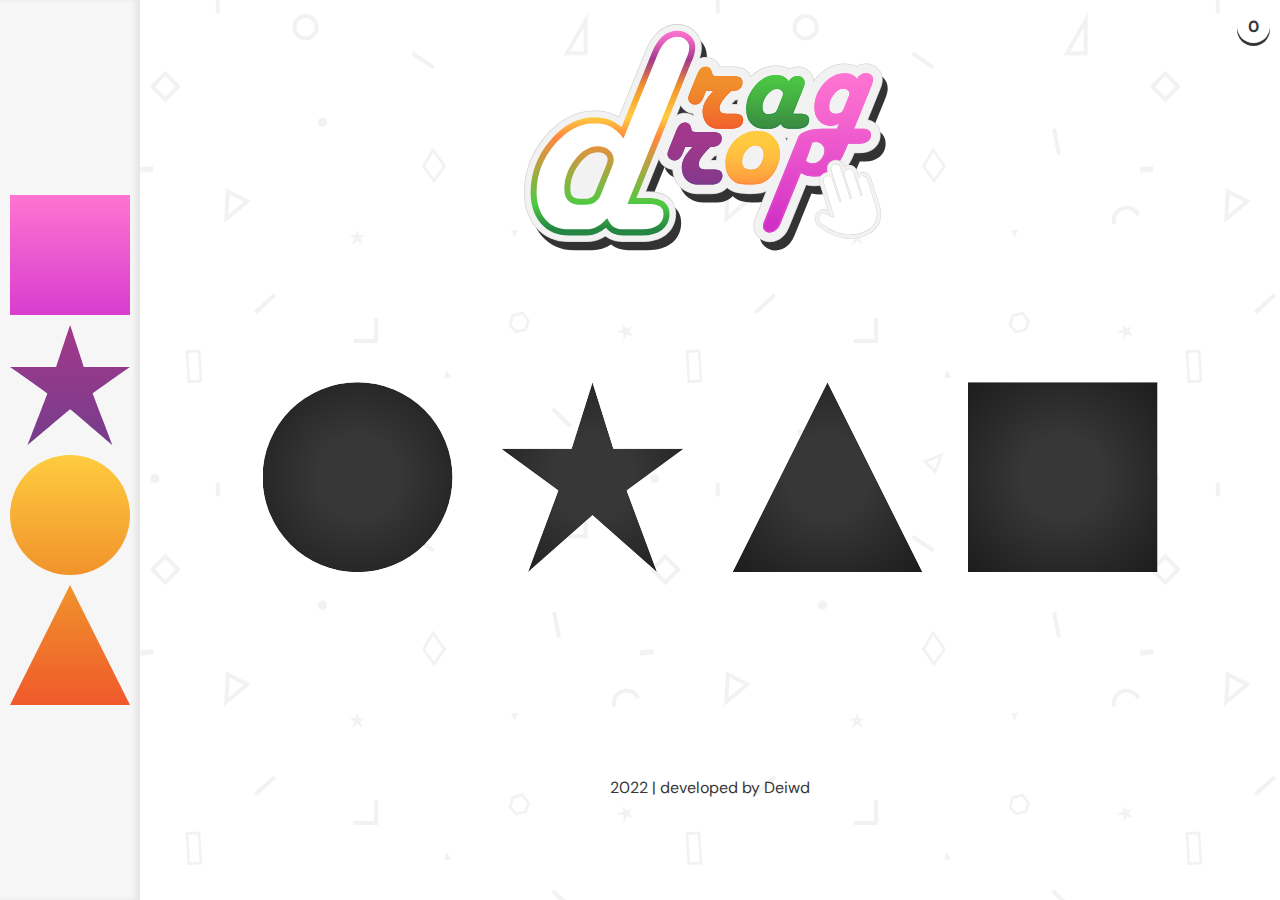
<file: index.html>
<!DOCTYPE html>
<html>
    <head>
        <meta charset="UTF-8" />
        <meta name="viewport" content="width=device-width, initial-scale=1, minimum-scale=1" />
        <title>Minigame - Drag Drop</title>
        <link rel="stylesheet" type="text/css" href="assets/css/style.css" />
        <link rel="stylesheet" type="text/css" href="assets/css/responsive.css" />
        <link rel="preconnect" href="https://fonts.googleapis.com">
        <link rel="preconnect" href="https://fonts.gstatic.com" crossorigin>
        <link href="https://fonts.googleapis.com/css2?family=DM+Sans:wght@400;700&display=swap" rel="stylesheet">
        <script src="assets/js/script.js" type="text/javascript" defer></script>
        <script src="assets/js/confetti.min.js" type="text/javascript" defer></script>
        <script src="assets/js/levels.json" type="text/javascript" defer></script>
    </head>
    <body>
        <div class="fullscreen">
            <h2>Let Full Screen to Play</h2>
            <button>
                <svg viewBox="0 0 512 512" xml:space="preserve">
                    <path d="m512 32v150c0 17.7-14.3 32-32 32s-32-14.3-32-32v-72.7l-120.2 120.2c-6.2 6.2-14.4 9.4-22.6 9.4s-16.4-3.1-22.6-9.4c-12.5-12.5-12.5-32.8 0-45.3l120.1-120.2h-72.7c-17.7 0-32-14.3-32-32s14.3-32 32-32h150c17.7 0 32 14.3 32 32zm-327.8 250.5-120.2 120.2v-72.7c0-17.7-14.3-32-32-32s-32 14.3-32 32v150c0 17.7 14.3 32 32 32h150c17.7 0 32-14.3 32-32s-14.3-32-32-32h-72.7l120.2-120.2c12.5-12.5 12.5-32.8 0-45.3s-32.8-12.5-45.3 0z"></path>
                </svg>
            </button>
        </div>
        <div class="windowArea">
            <div class="cuteGeometry blur happy">
                <svg viewBox="0 0 792 666.1">
                    <style type="text/css">
                        .st0{fill:#FF74D1;}
                        .st1{fill:#373737;}
                        .st2{fill:#FFFFFF;}
                        .st3{fill:url(#gradientMouth);}
                    </style>
                    <circle id="circle" class="st0" cx="402.9" cy="290.3" r="290.3"/>
                    <g id="eyeBall">
                        <g id="eyeBall--right">
                            <circle id="global" class="st1" cx="319.8" cy="430.5" r="57.8"/>
                            <ellipse transform="matrix(0.3827 -0.9239 0.9239 0.3827 -219.8423 560.8975)" class="st2" cx="309.8" cy="445" rx="30" ry="30"/>
                            <circle class="st2" cx="334.9" cy="398.6" r="12.7"/>
                        </g>
                        <g id="eyeBall--left">
                            <ellipse id="global-2" transform="matrix(8.248051e-02 -0.9966 0.9966 8.248051e-02 15.9723 880.2835)" class="st1" cx="486.1" cy="431.5" rx="57.8" ry="57.8"/>
                            <circle class="st2" cx="476.1" cy="445" r="30"/>
                            <circle class="st2" cx="501.2" cy="398.6" r="12.7"/>
                        </g>
                    </g>
                    <g id="arms">
                        <path class="st1" d="M141,311.5c4.1,0,7.5,3.3,7.5,7.5c0,2.5-1.2,4.8-3.3,6.2c-21.9,14.9-34.7,31.1-37.8,48.2
                            c-1.4,7.4-0.7,13.4,0,19.2c1,8.4,2,17.1-3.9,27.2c-6.4,11-15.4,14-24.1,16.9c-7.2,2.4-14.6,4.9-22.9,12.2
                            c-19.8,17.6-22.9,44.4-23.3,49.6c-1,12.3,1.7,18.3,4.8,25.3c3.2,7.2,6.9,15.3,5.7,29.3c-1.4,17.2-9,28.4-15.6,38.2
                            s-12.5,18.4-13.2,32.8c-0.5,10.2,1.8,20.8,6.8,31.3c1.7,3.8,0.1,8.2-3.7,9.9c-3.7,1.7-8,0.1-9.8-3.5c-6.1-12.7-8.9-25.7-8.3-38.5
                            c0.9-18.5,8.8-30.2,15.7-40.5c6.4-9.5,12-17.7,13.1-31c0.8-10.1-1.5-15.3-4.5-21.9c-3.5-7.7-7.4-16.5-6.1-32.6
                            c0.7-8.7,4.8-38.7,28.3-59.6c10.6-9.4,20.3-12.6,28.1-15.3c8.3-2.8,12.5-4.4,15.9-10.2c3.4-5.8,2.8-10.6,2-18
                            c-0.7-6.2-1.6-14,0.2-23.6c3.9-21.2,18.7-40.7,44.1-57.9C138,312,139.5,311.5,141,311.5z"/>
                    </g>
                    <g id="arms-2">
                        <path class="st1" d="M651,311.5c1.5,0,3,0.5,4.2,1.3c25.4,17.2,40.3,36.7,44.1,57.9c1.8,9.6,0.9,17.4,0.2,23.6
                            c-0.8,7.3-1.4,12.2,2,18c3.4,5.8,7.6,7.4,15.9,10.2c7.8,2.6,17.5,5.9,28.1,15.3c23.4,20.9,27.5,50.9,28.2,59.6
                            c1.3,16.1-2.6,24.9-6.1,32.6c-3,6.6-5.3,11.8-4.5,21.9c1.1,13.3,6.7,21.5,13.1,31c7,10.3,14.8,22,15.7,40.5
                            c0.6,12.7-2.2,25.7-8.3,38.5c-1.8,3.7-6.3,5.3-10,3.5c-3.7-1.8-5.3-6.3-3.5-10l0,0c5-10.5,7.3-21,6.9-31.3
                            c-0.7-14.3-6.5-22.9-13.2-32.8c-6.7-9.9-14.2-21-15.6-38.2c-1.2-14,2.5-22.1,5.8-29.3c3.1-7,5.9-13,4.9-25.3
                            c-0.4-5.2-3.5-32-23.3-49.6c-8.3-7.4-15.7-9.8-22.9-12.2c-8.7-2.9-17.7-5.9-24.1-16.9c-5.9-10.1-4.9-18.8-3.9-27.2
                            c0.7-5.8,1.3-11.8,0-19.2c-3.1-17.1-15.8-33.3-37.8-48.2c-3.4-2.3-4.3-7-2-10.4C646.2,312.8,648.5,311.5,651,311.5z"/>
                    </g>
                    <linearGradient id="gradientMouth" gradientUnits="userSpaceOnUse" x1="390.0234" y1="221.037" x2="390.0234" y2="343.1324" gradientTransform="matrix(-1 0 0 1 791.99 -1.9326)">
                        <stop  offset="0" style="stop-color:#373737"/>
                        <stop  offset="1" style="stop-color:#212121"/>
                    </linearGradient>
                    <path id="mouth" class="st3" d="M347.6,326c-10.3-139.8,120.1-145.1,108.7,0C428.2,347.6,370.2,344.9,347.6,326z"/>
                </svg>
            </div>
            <div class="cuteGeometry blur sad">
                <svg viewBox="0 0 883.71 883.71">
                    <defs>
                        <style>
                            .cls-1{fill:#ffcc3f;}
                            .cls-2{fill:#373737;}
                            .cls-3{fill:#fff;}
                        </style>
                    </defs>
                    <path class="cls-1" d="M394,144.06c-23.74,72.85-53.69,164.4-53.69,164.4l-170.23.21L0,309l48,33.89c26.38,18.62,88.27,62.22,137.44,96.92S274.89,503.42,275.1,504s-6.94,19.63-15.66,42.19c-61.05,157.42-130.19,337.2-129.88,337.5s312.5-264.35,313.56-263.55c1.36-.7,310.82,263.75,311,263.55s-32.37-85-72.3-188.38S609,506.25,609,505.14c-.11-2.23,22.8-18.62,234.53-167.84L883.71,309l-170.12-.3-170.23-.21S516,224.9,490.19,145.58,443.12,0,443.12,0,417.79,71.12,394,144.06Z" transform="translate(0 0)"/>
                    <g id="eyeBall">
                        <g id="eyeBall--right">
                            <circle id="global" class="cls-2" cx="525.01" cy="390.89" r="57.83"/>
                            <circle class="cls-3" cx="534.96" cy="376.4" r="29.98"/>
                            <circle class="cls-3" cx="509.86" cy="422.71" r="12.66" transform="translate(10.95 858.27) rotate(-80.78)"/>
                        </g>
                        <g id="eyeBall--left">
                            <circle id="global-2" data-name="global" class="cls-2" cx="358.7" cy="389.89" r="57.83"/>
                            <circle class="cls-3" cx="368.65" cy="376.4" r="29.98"/>
                            <circle class="cls-3" cx="343.55" cy="422.71" r="12.66"/>
                        </g>
                    </g>
                    <path id="mouth" class="cls-2" d="M475.52,497.51a5,5,0,0,1-3.95-1.93c-10.17-13.05-20.17-19.67-29.72-19.67s-19.54,6.62-29.72,19.67a5,5,0,0,1-7.89-6.15c12.17-15.61,24.82-23.52,37.61-23.52h0c12.79,0,25.45,7.91,37.61,23.52a5,5,0,0,1-3.94,8.08Z" transform="translate(0 0)"/>
                </svg>
            </div>

            <canvas id="confetti-js"></canvas>

            <div class="content-windowArea">
                <h1 class="title--windowArea">--</h1>

                <div class="scoreStars"> 
                    <div class="rating">
                        <progress value="4" max="5"></progress>

                        <svg viewBox="600 0 300 300">
                            <path d="M0,0V317.93H319.48V0ZM303,121.66c-75.5,53.24-83.63,59.09-83.63,59.88,0,.4,11.73,31,26,67.83s25.87,67.1,25.79,67.17-110.43-94.23-110.92-94c-.37-.29-111.69,94.09-111.82,94s24.53-64.21,46.34-120.35c3.11-8.05,5.66-14.84,5.59-15.05s-14.47-10.53-32-22.9L19.29,123.67,2.16,111.59l60.67-.11,60.7-.07s10.69-32.66,19.15-58.63,17.56-51.4,17.56-51.4S167.88,25,177,53.3,196,111.39,196,111.39l60.71.07,60.66.11Z"/>
                            <path d="M0,0V317.93H319.48V0ZM303,121.66c-75.5,53.24-83.63,59.09-83.63,59.88,0,.4,11.73,31,26,67.83s25.87,67.1,25.79,67.17-110.43-94.23-110.92-94c-.37-.29-111.69,94.09-111.82,94s24.53-64.21,46.34-120.35c3.11-8.05,5.66-14.84,5.59-15.05s-14.47-10.53-32-22.9L19.29,123.67,2.16,111.59l60.67-.11,60.7-.07s10.69-32.66,19.15-58.63,17.56-51.4,17.56-51.4S167.88,25,177,53.3,196,111.39,196,111.39l60.71.07,60.66.11Z" transform="translate(300)"/>
                            <path d="M0,0V317.93H319.48V0ZM303,121.66c-75.5,53.24-83.63,59.09-83.63,59.88,0,.4,11.73,31,26,67.83s25.87,67.1,25.79,67.17-110.43-94.23-110.92-94c-.37-.29-111.69,94.09-111.82,94s24.53-64.21,46.34-120.35c3.11-8.05,5.66-14.84,5.59-15.05s-14.47-10.53-32-22.9L19.29,123.67,2.16,111.59l60.67-.11,60.7-.07s10.69-32.66,19.15-58.63,17.56-51.4,17.56-51.4S167.88,25,177,53.3,196,111.39,196,111.39l60.71.07,60.66.11Z" transform="translate(600)"/>
                            <path d="M0,0V317.93H319.48V0ZM303,121.66c-75.5,53.24-83.63,59.09-83.63,59.88,0,.4,11.73,31,26,67.83s25.87,67.1,25.79,67.17-110.43-94.23-110.92-94c-.37-.29-111.69,94.09-111.82,94s24.53-64.21,46.34-120.35c3.11-8.05,5.66-14.84,5.59-15.05s-14.47-10.53-32-22.9L19.29,123.67,2.16,111.59l60.67-.11,60.7-.07s10.69-32.66,19.15-58.63,17.56-51.4,17.56-51.4S167.88,25,177,53.3,196,111.39,196,111.39l60.71.07,60.66.11Z" transform="translate(900)"/>
                            <path d="M0,0V317.93H319.48V0ZM303,121.66c-75.5,53.24-83.63,59.09-83.63,59.88,0,.4,11.73,31,26,67.83s25.87,67.1,25.79,67.17-110.43-94.23-110.92-94c-.37-.29-111.69,94.09-111.82,94s24.53-64.21,46.34-120.35c3.11-8.05,5.66-14.84,5.59-15.05s-14.47-10.53-32-22.9L19.29,123.67,2.16,111.59l60.67-.11,60.7-.07s10.69-32.66,19.15-58.63,17.56-51.4,17.56-51.4S167.88,25,177,53.3,196,111.39,196,111.39l60.71.07,60.66.11Z" transform="translate(1200)"/>
                        </svg>
                    </div>
                </div>
                
                <div class="score">
                    <h1 class="title">score</h1>
                    <div class="box">--</div>
                </div>

                <div class="buttons--window">
                    <button class="repeat">
                        <svg viewBox="0 0 512 512" style="enable-background:new 0 0 512 512" xml:space="preserve">
                            <path d="M446.709,166.059c-4.698-7.51-14.73-9.243-21.724-4.043l-48.677,36.519c-6.094,4.585-7.793,13.023-3.926,19.6    C384.73,239.156,391,261.656,391,285.02C391,359.464,330.443,422,256,422s-135-62.536-135-136.98    c0-69.375,52.588-126.68,120-134.165v44.165c0,12.434,14.266,19.357,23.994,11.997l120-90c8.006-5.989,7.994-18.014,0-23.994    l-120-90C255.231-4.37,241,2.626,241,15.02v45.498C123.9,68.267,31,166.001,31,285.02C31,409.093,131.928,512,256,512    s225-102.907,225-226.98C481,243.038,469.135,201.905,446.709,166.059z"></path>
                        </svg>
                    </button>

                    <button class="next">
                        <svg viewBox="0 0 18.909 18.909" style="enable-background:new 0 0 512 512" xml:space="preserve">
                            <path d="M10.193,8.311L1.887,1.714C1.484,1.511,1.003,1.533,0.619,1.766C0.233,1.998,0,2.412,0,2.856v13.198   c0,0.443,0.233,0.856,0.619,1.089c0.208,0.126,0.444,0.19,0.683,0.19c0.201,0,0.401-0.046,0.586-0.138l8.306-6.599   c0.4-0.376,0.716-0.658,0.716-1.143S10.641,8.707,10.193,8.311z"></path>
                            <path d="M18.193,8.311L9.887,1.714C9.484,1.511,9.002,1.533,8.618,1.766   c-0.386,0.232-0.619,0.646-0.619,1.09v13.198c0,0.443,0.233,0.856,0.619,1.089c0.208,0.126,0.444,0.19,0.683,0.19   c0.201,0,0.401-0.046,0.586-0.138l8.306-6.599c0.4-0.376,0.716-0.658,0.716-1.143S18.641,8.707,18.193,8.311z"></path>
                        </svg>
                    </button>
                </div>
            </div>
        </div>

        <aside id="aside-main">
            <div class="dragArea"></div>
        </aside>

        <main id="body-content">
            <div class="logo">
                <a href>
                    <svg viewBox="0 0 310 200" fill="none" xmlns="http://www.w3.org/2000/svg" xmlns:xlink="http://www.w3.org/1999/xlink">
                        <g clip-path="url(#clip0_5_125)">
                            <path d="M209.313 192.012C206.026 192.02 202.858 190.775 200.451 188.528C199.158 187.364 198.126 185.938 197.422 184.345C196.717 182.751 196.357 181.026 196.365 179.282C196.365 177.062 196.973 174.544 198.326 171.13L198.346 171.08L225.878 102.975C227.909 98.0047 231.196 95.597 233.742 94.4568C236.23 93.1541 238.878 92.1867 241.619 91.5795C240.005 88.2931 239.19 84.5373 239.19 80.3421C239.19 71.1503 242.41 62.8035 248.764 55.5265C255.368 47.9611 263.094 44.1248 271.723 44.1248C275.821 44.1248 279.092 45 281.684 46.281C284.131 44.8383 286.92 44.0853 289.758 44.1013C293.181 44.0389 296.494 45.3175 298.994 47.666C300.303 48.8591 301.346 50.3167 302.053 51.9432C302.761 53.5696 303.117 55.328 303.1 57.1026C303.1 59.3394 302.462 61.8813 301.072 65.3354L290.77 90.7814C298.523 92.2938 301.386 98.0047 301.386 102.991C301.386 107.653 299.422 111.71 295.871 114.453C292.824 116.801 288.903 117.991 284.216 117.991H279.767L279.265 119.215C270.47 140.838 256.744 145.382 246.786 145.382C244.376 145.389 241.972 145.123 239.621 144.588L225.407 179.681C221.105 190.352 213.619 191.995 209.493 192.012H209.313Z" fill="#333333"/>
                            <path d="M160.365 152.032H149.161C143.272 152.032 138.138 149.829 134.29 145.661C130.886 141.972 129.015 137.351 128.708 131.928C125.859 131.648 123.171 130.475 121.025 128.575C119.659 127.383 118.568 125.908 117.828 124.25C117.088 122.593 116.716 120.793 116.739 118.977C116.739 117.052 117.29 114.893 118.533 111.777L125 95.7445C128.691 86.613 135.095 85.2448 138.586 85.2415C144.147 85.2415 148.55 88.2026 150.484 93.0986H162.059C167.01 93.0986 170.874 94.44 173.537 97.1227C175.123 98.7156 177.018 101.533 177.018 105.919C177.018 112.438 173.323 119.363 163.225 120.563C161.986 121.795 160.818 123.097 159.727 124.463H162.754C173.65 124.463 177.522 131.234 177.525 137.036C177.525 141.73 175.571 145.832 172.024 148.548C169.004 150.852 165.079 152.029 160.365 152.032Z" fill="#333333"/>
                            <path d="M192.911 152.042H192.855C184.817 152.042 179.633 150.949 176.055 148.494C168.9 143.558 165.129 136.016 165.125 126.67C165.125 117.384 168.486 109.256 175.113 102.505C181.741 95.7546 189.795 92.2871 198.961 92.2871C206.494 92.2871 212.851 94.7921 217.851 99.7284C222.852 104.665 225.437 111.023 225.441 118.508V118.565C225.399 123.882 224.202 129.126 221.933 133.93C219.595 138.96 216.455 143.105 212.617 146.231C210.033 148.348 207.051 149.92 203.848 150.852L203.771 150.875C200.979 151.67 197.424 152.042 192.911 152.042Z" fill="#333333"/>
                            <path d="M232.67 105.503H225.357C222.747 105.538 220.168 104.924 217.851 103.716C215.529 104.86 212.979 105.463 210.392 105.48H203.881C197.511 105.48 192.036 103.015 188.041 98.3501C184.28 93.9537 182.362 88.3401 182.362 81.6633C182.362 72.4749 185.532 64.1784 191.786 56.9953C198.296 49.5205 205.956 45.7277 214.551 45.7277C219.077 45.7277 222.568 46.8008 225.294 48.3468C227.553 47.1579 230.065 46.5355 232.616 46.5325C236.115 46.461 239.504 47.767 242.056 50.171C243.375 51.3977 244.419 52.8915 245.119 54.5536C245.819 56.2157 246.16 58.0081 246.118 59.8122V59.9799C246.022 62.2115 245.511 64.4054 244.612 66.4487L244.03 67.884L239.788 78.3971C247.107 80.047 249.836 85.6171 249.839 90.4997C249.839 95.161 247.879 99.2187 244.321 101.968C241.275 104.316 237.353 105.503 232.67 105.503Z" fill="#333333"/>
                            <path d="M166.468 105.493C160.579 105.493 155.445 103.286 151.593 99.1214C148.189 95.4326 146.315 90.8015 146.015 85.3723C143.166 85.0931 140.478 83.9197 138.332 82.0188C136.966 80.828 135.876 79.3528 135.136 77.6959C134.397 76.0389 134.026 74.2401 134.049 72.4246C134.049 70.4997 134.6 68.3367 135.843 65.2214L142.307 49.1952C145.981 40.0604 152.405 38.6922 155.896 38.6888C161.454 38.6888 165.857 41.6499 167.795 46.546H179.309C183.425 46.546 186.675 47.4246 189.24 49.2287C192.511 51.5326 194.311 55.1342 194.308 59.3662C194.308 64.1114 192.417 68.1791 188.986 70.8149C186.748 72.5352 183.906 73.605 180.518 74.0041C179.281 75.2329 178.114 76.5317 177.024 77.8941H180.061C190.961 77.8941 194.829 84.6781 194.829 90.4863C194.829 95.1811 192.875 99.269 189.33 101.989C186.324 104.306 182.382 105.483 177.669 105.486L166.468 105.493Z" fill="#333333"/>
                            <path d="M57.0917 191.911H41.8793C30.8057 191.911 21.7564 187.975 14.992 180.211C8.47807 172.747 5.1777 162.918 5.1777 150.999C5.1777 133.779 11.0736 118.112 22.7084 104.437C34.6372 90.4125 48.45 83.3099 63.7593 83.3099C71.3889 83.3099 78.1066 85.1174 83.8421 88.7022L106.557 32.7767C113.763 15.0034 124.663 11.271 132.536 11.271C137.612 11.2071 142.524 13.0764 146.282 16.5024C148.218 18.223 149.764 20.3409 150.815 22.7129C151.865 25.0849 152.396 27.6557 152.372 30.2515C152.372 33.6419 151.59 37.3642 150.07 41.3179L149.926 41.6533L148.543 44.7821L105.782 150.664H108.258C114.962 150.664 120.099 151.985 123.958 154.688C127.151 156.935 130.973 161.221 130.973 168.88C130.973 176.137 128.076 182.163 122.598 186.318C117.684 190.027 111.164 191.911 103.24 191.911H87.089C81.3568 191.911 76.4397 190.288 72.5313 187.15C67.6944 190.322 62.5267 191.911 57.0917 191.911Z" fill="#333333"/>
                            <g style="mix-blend-mode:multiply">
                                <rect x="0.968735" width="308.979" height="191.871" fill="url(#pattern0)"/>
                            </g>
                            <path d="M285.278 36.2207H285.075C282.242 36.204 279.453 36.9287 276.984 38.3233C274.372 37.0792 271.105 36.2374 267.046 36.2374C258.267 36.2374 250.417 40.1308 243.71 47.8102C237.273 55.1878 234.022 63.6419 234.022 72.9611C234.022 76.9852 234.764 80.6338 236.234 83.8498C233.667 84.4633 231.186 85.3913 228.845 86.613C226.216 87.8068 222.832 90.2783 220.751 95.3655V95.3823L193.205 163.514V163.541V163.568C191.829 167.049 191.201 169.628 191.201 171.921C191.195 173.73 191.569 175.519 192.299 177.172C193.029 178.826 194.098 180.306 195.437 181.516C197.941 183.846 201.232 185.137 204.646 185.131H204.817C209.069 185.131 216.779 183.427 221.185 172.475L235.235 137.787C237.486 138.267 239.782 138.506 242.083 138.501C249.385 138.579 256.469 136.001 262.025 131.244C267.267 126.831 271.646 120.359 275.053 112.009L275.424 111.097H279.539C284.34 111.097 288.362 109.873 291.502 107.455C295.176 104.624 297.204 100.412 297.211 95.6036C297.211 91.2441 295.34 87.5553 291.946 85.2079C290.387 84.1427 288.636 83.3932 286.792 83.0013L296.853 58.1489C298.276 54.6211 298.914 52.0188 298.924 49.7116C298.94 47.8699 298.568 46.0456 297.833 44.3582C297.098 42.6707 296.016 41.1582 294.658 39.9195C292.11 37.5409 288.758 36.2224 285.278 36.2307V36.2207Z" fill="#CCCCCC"/>
                            <path d="M133.919 77.3474C130.301 77.3474 123.664 78.7525 119.866 88.1657L113.405 104.165V104.182V104.199C112.142 107.374 111.591 109.588 111.578 111.576C111.554 113.463 111.938 115.332 112.706 117.054C113.473 118.776 114.604 120.31 116.021 121.549C118.139 123.429 120.77 124.629 123.574 124.993C123.961 130.359 125.865 134.936 129.252 138.622C133.181 142.907 138.455 145.171 144.501 145.171H155.699C160.529 145.171 164.558 143.96 167.674 141.573C171.349 138.759 173.353 134.531 173.353 129.668C173.353 123.632 169.344 116.59 158.08 116.59H156.11C156.798 115.768 157.673 114.799 158.782 113.672C162.186 113.243 165.049 112.15 167.323 110.402C170.881 107.669 172.842 103.461 172.842 98.548C172.842 94.1482 170.965 90.4024 167.557 88.0013C164.885 86.1301 161.544 85.218 157.332 85.218H146.148C144.081 80.3152 139.578 77.3608 133.919 77.3608V77.3474Z" fill="#CCCCCC"/>
                            <path d="M194.298 84.4065C184.974 84.4065 176.827 87.8974 170.079 94.7787C163.332 101.66 159.961 109.869 159.951 119.279C159.951 128.806 163.799 136.496 171.078 141.519C174.753 144.034 180.017 145.154 188.168 145.154C192.758 145.154 196.369 144.765 199.212 143.967H199.252H199.295C202.569 143.014 205.616 141.406 208.254 139.239C212.136 136.073 215.316 131.878 217.691 126.781C219.994 121.914 221.213 116.602 221.262 111.214V111.154C221.262 103.622 218.59 96.9987 213.519 92.0021C208.448 87.0054 201.947 84.4166 194.278 84.4166L194.298 84.4065Z" fill="#CCCCCC"/>
                            <path d="M209.888 37.8605C201.142 37.8605 193.356 41.7103 186.745 49.3025C180.398 56.5762 177.198 64.9833 177.198 74.2924C177.198 81.1 179.149 86.8276 183 91.3179C187.096 96.0932 192.688 98.6184 199.215 98.6184H205.725C208.305 98.6055 210.851 98.0228 213.181 96.9115C215.515 98.0692 218.088 98.6542 220.691 98.6184H228.003C232.8 98.6184 236.822 97.3944 239.958 94.9799C243.633 92.1496 245.671 87.9376 245.677 83.1355C245.677 78.1757 243.005 72.5352 235.803 70.6674L239.811 60.6841L240.386 59.269C241.309 57.1683 241.834 54.913 241.933 52.6191V52.4615C241.975 50.588 241.622 48.7268 240.897 46.9999C240.172 45.273 239.092 43.7195 237.727 42.4413C235.153 40.0145 231.755 38.6621 228.223 38.6587H227.939C225.402 38.6609 222.901 39.258 220.634 40.4024C217.895 38.89 214.381 37.8538 209.888 37.8538V37.8605Z" fill="#CCCCCC"/>
                            <path d="M151.226 30.8149C147.605 30.8149 140.967 32.22 137.169 41.6331L130.712 57.6324V57.6526C129.443 60.8216 128.892 63.0349 128.878 65.0302C128.855 66.9175 129.241 68.7872 130.01 70.5098C130.778 72.2325 131.91 73.7669 133.328 75.0067C135.447 76.8775 138.075 78.0708 140.874 78.4339C141.261 83.7994 143.162 88.3736 146.553 92.0624C150.484 96.3514 155.759 98.6184 161.805 98.6184H172.999C177.829 98.6184 181.861 97.4044 184.978 95.0134C188.652 92.1965 190.657 87.9711 190.657 83.1153C190.657 77.0791 186.648 70.0369 175.387 70.0369H173.41C174.098 69.2153 174.973 68.2461 176.082 67.1194C179.486 66.6901 182.349 65.5935 184.624 63.8497C188.178 61.1167 190.139 56.9081 190.139 51.9953C190.139 47.5989 188.265 43.8565 184.864 41.4554C182.212 39.5842 178.851 38.672 174.649 38.672H163.455C161.381 33.7693 156.878 30.8149 151.226 30.8149V30.8149Z" fill="#CCCCCC"/>
                            <path d="M127.866 3.3803C121.81 3.3803 116.375 5.4695 111.715 9.59089C107.563 13.2596 104.196 18.3669 101.423 25.2012L78.9216 80.6036C77.7821 79.9193 76.6043 79.3012 75.3941 78.7525C70.5237 76.5493 65.0387 75.4293 59.0994 75.4293C43.623 75.4293 29.68 82.5989 17.651 96.7438C5.93933 110.51 0 126.284 0 143.622C0 155.664 3.34046 165.607 9.93786 173.172C13.2676 177.036 17.4258 180.093 22.1005 182.113C26.6234 184.058 31.7043 185.044 37.2027 185.044H52.4084C57.8367 185.044 63.001 183.481 67.8413 180.389C68.6573 181.017 69.5169 181.587 70.4135 182.093C73.8876 184.051 77.9262 185.044 82.4124 185.044H98.5568C106.611 185.044 113.225 183.125 118.219 179.343C123.824 175.094 126.787 168.93 126.787 161.519C126.787 155.376 124.225 150.188 119.572 146.915C115.623 144.138 110.392 142.787 103.581 142.787H101.851L144.331 37.609L145.714 34.4836L145.794 34.3025L145.868 34.1113C147.408 30.0872 148.206 26.3079 148.206 22.8672C148.235 20.1963 147.691 17.5504 146.61 15.1095C145.529 12.6687 143.937 10.4902 141.943 8.72235C138.09 5.22185 133.062 3.31351 127.866 3.3803V3.3803Z" fill="#CCCCCC"/>
                            <path d="M204.636 184.635C201.349 184.643 198.182 183.397 195.774 181.15C194.481 179.986 193.449 178.56 192.745 176.967C192.041 175.373 191.681 173.648 191.689 171.905C191.689 169.685 192.297 167.166 193.65 163.753L193.67 163.702L221.202 95.5969C223.233 90.6271 226.52 88.2193 229.065 87.0792C231.554 85.7779 234.202 84.8106 236.942 84.2019C235.329 80.9155 234.513 77.1596 234.513 72.9645C234.513 63.7727 237.734 55.4259 244.087 48.1489C250.691 40.5835 258.418 36.7472 267.046 36.7472C271.145 36.7472 274.415 37.6224 277.007 38.9034C279.453 37.4611 282.241 36.7081 285.078 36.7237C288.501 36.6678 291.813 37.9454 294.318 40.2884C295.627 41.4814 296.669 42.9391 297.377 44.5655C298.084 46.192 298.441 47.9503 298.423 49.725C298.423 51.9618 297.785 54.5037 296.395 57.9578L286.093 83.4038C293.847 84.9162 296.709 90.6271 296.709 95.6137C296.709 100.275 294.745 104.333 291.194 107.076C288.148 109.423 284.226 110.614 279.539 110.614H275.09L274.589 111.838C265.793 133.461 252.068 138.005 242.11 138.005C239.699 138.012 237.295 137.745 234.944 137.21L220.731 172.304C216.428 182.975 208.942 184.618 204.817 184.635H204.636Z" fill="#F2F2F2"/>
                            <path d="M155.689 144.655H144.485C138.596 144.655 133.461 142.451 129.613 138.283C126.209 134.594 124.338 129.973 124.031 124.551C121.183 124.269 118.495 123.096 116.348 121.197C114.984 120.005 113.895 118.53 113.155 116.873C112.416 115.216 112.044 113.418 112.066 111.603C112.066 109.678 112.617 107.515 113.859 104.396L120.327 88.3668C124.018 79.2354 130.421 77.8672 133.912 77.8638C139.474 77.8638 143.877 80.8249 145.811 85.721H157.386C162.336 85.721 166.201 87.0623 168.863 89.7451C170.45 91.3346 172.344 94.1549 172.344 98.5412C172.344 105.06 168.65 111.985 158.551 113.186C157.312 114.418 156.145 115.72 155.054 117.086H158.08C168.977 117.086 172.849 123.856 172.852 129.658C172.852 134.353 170.898 138.454 167.35 141.17C164.327 143.474 160.402 144.651 155.689 144.655Z" fill="#F2F2F2"/>
                            <path d="M188.235 144.665H188.178C180.141 144.665 174.956 143.571 171.379 141.117C164.224 136.18 160.452 128.638 160.449 119.292C160.449 110.007 163.809 101.878 170.437 95.1274C177.064 88.3769 185.118 84.9094 194.284 84.9094C201.817 84.9094 208.174 87.4145 213.175 92.3507C218.175 97.287 220.761 103.645 220.764 111.13V111.187C220.723 116.504 219.526 121.748 217.257 126.553C214.918 131.583 211.778 135.728 207.94 138.853C205.357 140.97 202.374 142.542 199.171 143.474L199.095 143.498C196.302 144.292 192.748 144.665 188.235 144.665Z" fill="#F2F2F2"/>
                            <path d="M227.993 98.1254H220.681C218.07 98.1605 215.491 97.5465 213.175 96.338C210.852 97.4825 208.302 98.0855 205.715 98.1019H199.205C192.835 98.1019 187.36 95.6371 183.364 90.9691C179.603 86.5761 177.686 80.9624 177.686 74.2857C177.686 65.0972 180.856 56.8008 187.109 49.6177C193.62 42.1429 201.279 38.3501 209.874 38.3501C214.401 38.3501 217.891 39.4232 220.617 40.9691C222.876 39.7803 225.389 39.1578 227.939 39.1549C231.439 39.0834 234.827 40.3893 237.38 42.7934C238.698 44.0197 239.741 45.513 240.442 47.1744C241.142 48.8359 241.483 50.6277 241.442 52.4313V52.6023C241.345 54.8339 240.834 57.0278 239.935 59.0711L239.354 60.5064L235.111 71.0194C242.43 72.6693 245.159 78.2394 245.163 83.1221C245.163 87.7834 243.202 91.841 239.644 94.5909C236.598 96.9383 232.676 98.1254 227.993 98.1254Z" fill="#F2F2F2"/>
                            <path d="M161.792 98.1153C155.902 98.1153 150.768 95.9087 146.917 91.7437C143.513 88.0549 141.639 83.4238 141.338 77.9946C138.49 77.7134 135.802 76.5402 133.655 74.6411C132.29 73.4494 131.2 71.9735 130.46 70.3161C129.721 68.6587 129.35 66.8595 129.373 65.0435C129.373 63.1187 129.924 60.9557 131.166 57.8403L137.63 41.8142C141.305 32.6794 147.728 31.3112 151.219 31.3078C156.778 31.3078 161.18 34.2689 163.118 39.1649H174.632C178.748 39.1649 181.998 40.0435 184.564 41.8477C187.834 44.1515 189.634 47.7531 189.631 51.9852C189.631 56.7303 187.74 60.7981 184.31 63.4339C182.072 65.1542 179.229 66.224 175.842 66.623C174.604 67.853 173.437 69.1529 172.348 70.5164H175.384C186.284 70.5164 190.152 77.3004 190.152 83.1086C190.152 87.8034 188.198 91.8947 184.654 94.611C181.627 96.9282 177.706 98.1053 172.992 98.1086L161.792 98.1153Z" fill="#F2F2F2"/>
                            <path d="M52.4151 184.534H37.2027C26.1291 184.534 17.0798 180.597 10.3153 172.834C3.80144 165.369 0.501068 155.54 0.501068 143.622C0.501068 126.402 6.39697 110.734 18.0318 97.059C29.9606 83.0349 43.7733 75.9322 59.0827 75.9322C66.7123 75.9322 73.4299 77.7398 79.1655 81.3246L101.881 25.399C109.086 7.62573 119.986 3.89334 127.859 3.89334C132.936 3.82641 137.849 5.69609 141.605 9.12473C143.545 10.8476 145.093 12.9692 146.145 15.3455C147.196 17.7218 147.726 20.2974 147.698 22.8974C147.698 26.2844 146.917 30.01 145.397 33.9638L145.253 34.2991L143.87 37.4279L101.106 143.286H103.581C110.285 143.286 115.423 144.608 119.281 147.311C122.475 149.557 126.296 153.843 126.296 161.502C126.296 168.759 123.4 174.785 117.921 178.94C113.008 182.649 106.487 184.534 98.5635 184.534H82.4124C76.6802 184.534 71.763 182.911 67.8547 179.772C63.0177 182.944 57.85 184.534 52.4151 184.534Z" fill="#F2F2F2"/>
                            <path d="M290.904 49.6579C290.913 48.9395 290.768 48.2275 290.48 47.5698C290.192 46.9121 289.767 46.324 289.233 45.8451C288.131 44.8034 286.665 44.2375 285.151 44.2689C281.873 44.2689 279.34 45.7981 277.552 48.8565C275.22 45.816 271.717 44.2947 267.043 44.2924C260.643 44.2924 254.874 47.2356 249.736 53.1221C244.598 59.0085 242.028 65.6226 242.026 72.9644C242.026 77.5117 243.292 81.2005 245.824 84.0308C248.356 86.8612 251.66 88.2808 255.735 88.2897C257.867 88.2897 260.131 87.5631 262.53 86.11L260.743 90.5868H248.457C241.729 90.5868 236.356 91.6879 232.339 93.89C230.495 94.6546 229.092 96.1636 228.157 98.4507L200.631 166.539C199.676 168.947 199.199 170.744 199.201 171.932C199.197 172.62 199.34 173.301 199.622 173.929C199.903 174.557 200.316 175.117 200.832 175.57C201.887 176.572 203.291 177.117 204.743 177.089C208.705 177.089 211.712 174.546 213.763 169.46L228.671 132.649C229.185 131.331 229.91 129.547 230.745 127.488C234.006 129.462 237.792 130.453 242.103 130.459C253.294 130.459 261.804 123.292 267.634 108.957L270.049 103.055H279.523C282.529 103.055 284.89 102.395 286.605 101.076C288.319 99.7574 289.177 97.932 289.177 95.6003C289.177 92.2468 286.758 90.5645 281.921 90.5533H275.08L289.424 55.1174C290.406 52.6693 290.899 50.8495 290.904 49.6579ZM247.294 116.211C245.37 118.508 242.841 119.477 240.105 119.477C239.221 119.5 238.341 119.344 237.518 119.018C236.696 118.693 235.946 118.204 235.315 117.582C235.162 117.435 235.048 117.267 234.911 117.109C236.985 111.761 238.99 106.261 240.169 102.136C246.269 99.4534 255.391 106.546 247.294 116.211ZM270.657 63.6284L266.041 74.9832C265.203 77.0087 263.166 78.0215 259.928 78.0215C256.195 78.0215 254.33 76.0094 254.332 71.9852C254.332 68.4708 255.579 65.1364 258.074 61.9819C260.568 58.8274 263.186 57.2502 265.927 57.2502C267.283 57.2057 268.615 57.6138 269.715 58.4105C270.18 58.7291 270.561 59.1567 270.825 59.6562C271.089 60.1558 271.227 60.7123 271.228 61.2777C271.182 62.0895 270.988 62.8861 270.657 63.6284V63.6284Z" fill="url(#paint0_linear_5_125)"/>
                            <path d="M285.135 45.6337C286.31 45.6027 287.45 46.0404 288.305 46.851C288.705 47.2042 289.025 47.6398 289.243 48.1282C289.461 48.6166 289.572 49.1463 289.568 49.6814C289.568 50.3755 289.327 51.794 288.181 54.6244L273.844 90.0502L273.096 91.8946H281.935C284.066 91.8946 285.639 92.23 286.611 92.9174C287.456 93.5043 287.851 94.3561 287.851 95.6002C287.851 97.5083 287.183 98.9537 285.803 100.01C284.336 101.14 282.225 101.703 279.523 101.703H269.167L268.833 102.538L266.435 108.444C263.619 115.372 260.128 120.624 256.059 124.051C252.175 127.384 247.219 129.19 242.11 129.135C238.064 129.135 234.47 128.199 231.42 126.358L230.084 125.547L229.496 126.999L229.396 127.247C228.601 129.209 227.913 130.902 227.418 132.16L212.53 168.96C210.683 173.528 208.134 175.748 204.743 175.748C203.627 175.774 202.546 175.356 201.737 174.584C201.357 174.255 201.052 173.848 200.844 173.389C200.637 172.93 200.531 172.432 200.534 171.928C200.534 171.234 200.768 169.822 201.871 167.042L229.416 98.9235C230.211 96.9818 231.343 95.7276 232.873 95.0905L232.94 95.0637L233.004 95.0301C236.808 92.9476 242.023 91.8913 248.48 91.8913H261.651L261.985 91.0462L263.756 86.5727L265.222 82.8839L261.818 84.9362C259.644 86.2541 257.586 86.9215 255.712 86.9215C251.997 86.9215 249.081 85.6807 246.793 83.122C244.505 80.5633 243.346 77.2233 243.346 72.961C243.346 65.9892 245.828 59.6109 250.725 54.004C255.622 48.397 261.08 45.6203 267.026 45.6203C271.309 45.6203 274.399 46.9617 276.473 49.678L277.682 51.2676L278.684 49.5472C280.231 46.9047 282.339 45.6203 285.131 45.6203L285.135 45.6337ZM259.918 79.3628C263.732 79.3628 266.204 78.0616 267.267 75.4895L271.897 64.1448C272.295 63.2449 272.521 62.2781 272.565 61.2944C272.563 60.5217 272.376 59.7608 272.021 59.0757C271.665 58.3905 271.15 57.8012 270.52 57.3574C269.184 56.3865 267.566 55.8877 265.917 55.9389C262.76 55.9389 259.764 57.7028 257.015 61.177C254.342 64.5606 252.986 68.2193 252.986 72.0154C252.986 76.7639 255.448 79.393 259.918 79.393V79.3628ZM240.105 120.818C241.672 120.855 243.227 120.537 244.653 119.886C246.079 119.235 247.341 118.268 248.343 117.059C252.939 111.573 252.017 107.334 251.082 105.272C249.679 102.253 246.406 100.211 242.972 100.211C241.831 100.203 240.7 100.431 239.651 100.882L239.073 101.137L238.903 101.744C237.901 105.268 236.194 110.127 233.675 116.6L233.384 117.354L233.909 117.964L234.016 118.092C234.13 118.245 234.256 118.388 234.393 118.521C235.147 119.262 236.04 119.846 237.021 120.237C238.002 120.628 239.05 120.818 240.105 120.798V120.818ZM285.135 44.2924C281.859 44.2924 279.326 45.8215 277.535 48.8799C275.217 45.8215 271.72 44.2924 267.043 44.2924C260.643 44.2924 254.874 47.2356 249.736 53.122C244.598 59.0084 242.028 65.6226 242.026 72.9644C242.026 77.5117 243.292 81.2005 245.824 84.0308C248.356 86.8611 251.66 88.2807 255.735 88.2897C257.867 88.2897 260.131 87.5631 262.53 86.1099L260.743 90.5868H248.457C241.729 90.5868 236.356 91.6878 232.339 93.8899C230.495 94.6545 229.092 96.1636 228.157 98.4506L200.631 166.539C199.676 168.947 199.199 170.744 199.201 171.932C199.197 172.62 199.34 173.301 199.622 173.929C199.903 174.557 200.316 175.117 200.832 175.57C201.887 176.572 203.291 177.117 204.743 177.089C208.705 177.089 211.712 174.546 213.763 169.46L228.671 132.649C229.189 131.331 229.91 129.547 230.745 127.488C234.006 129.462 237.792 130.453 242.103 130.459C253.294 130.459 261.804 123.292 267.634 108.957L270.049 103.055H279.523C282.529 103.055 284.89 102.395 286.605 101.076C288.319 99.7574 289.177 97.932 289.177 95.6002C289.177 92.2467 286.758 90.5644 281.921 90.5533H275.08L289.424 55.1173C290.413 52.6581 290.908 50.8417 290.91 49.668C290.919 48.9495 290.775 48.2375 290.487 47.5798C290.199 46.9221 289.774 46.334 289.24 45.8551C288.138 44.8135 286.672 44.2476 285.158 44.279L285.135 44.2924ZM259.918 78.0214C256.188 78.0214 254.322 76.0093 254.322 71.9852C254.322 68.4708 255.57 65.1363 258.064 61.9818C260.558 58.8274 263.176 57.2501 265.917 57.2501C267.276 57.2034 268.612 57.6116 269.715 58.4104C270.18 58.729 270.561 59.1566 270.825 59.6562C271.089 60.1557 271.227 60.7123 271.228 61.2776C271.182 62.0884 270.988 62.8839 270.657 63.625L266.041 74.9832C265.203 77.0087 263.166 78.0214 259.928 78.0214H259.918ZM240.105 119.477C239.221 119.5 238.341 119.344 237.518 119.018C236.696 118.693 235.946 118.204 235.315 117.582C235.162 117.435 235.048 117.267 234.911 117.109C236.985 111.76 238.99 106.261 240.169 102.136C241.048 101.754 241.997 101.559 242.955 101.563C248.56 101.563 254.226 107.934 247.297 116.207C245.367 118.508 242.838 119.477 240.105 119.477Z" fill="url(#paint1_linear_5_125)"/>
                            <path d="M134.373 105.815L132.422 110.634C130.676 114.919 128.395 117.062 125.578 117.062C124.004 117.115 122.471 116.56 121.292 115.513C120.743 115.038 120.305 114.447 120.009 113.783C119.713 113.119 119.566 112.397 119.578 111.67C119.578 110.791 119.997 109.301 120.834 107.2L127.291 91.2005C128.85 87.3418 131.058 85.4113 133.916 85.4091C136.735 85.4091 138.468 86.7504 139.113 89.4332L139.571 91.2105C139.794 92.1294 140.137 92.7028 140.6 92.9309C141.054 93.1589 142.177 93.2662 143.97 93.2662H157.332C162.327 93.2662 164.825 95.0223 164.825 98.5345C164.825 103.386 161.664 105.813 155.341 105.815L154.713 106.398C148.66 112.211 145.633 116.703 145.631 119.876C145.628 123.048 147.381 124.634 150.888 124.634H158.077C162.91 124.634 165.328 126.311 165.333 129.665C165.333 132.039 164.485 133.874 162.79 135.171C161.096 136.468 158.725 137.117 155.679 137.119H144.481C140.673 137.119 137.556 135.801 135.128 133.166C132.701 130.53 131.492 127.108 131.5 122.901C131.51 120.181 132.176 117.505 133.441 115.101C134.737 112.579 137.022 109.482 140.296 105.811L134.373 105.815Z" fill="url(#paint2_linear_5_125)"/>
                            <path d="M133.916 86.4084C136.254 86.4084 137.59 87.4379 138.145 89.668L138.599 91.4386C138.903 92.666 139.411 93.4507 140.149 93.8128C140.57 94.0241 141.378 94.2656 143.97 94.2656H157.332C163.141 94.2656 163.813 96.7002 163.813 98.5345C163.813 101.217 162.934 104.809 155.331 104.809H154.944L154.656 105.07L154.032 105.661C147.712 111.727 144.638 116.392 144.638 119.866C144.638 123.581 146.863 125.63 150.898 125.63H158.077C163.682 125.63 164.33 127.934 164.33 129.655C164.33 131.714 163.626 133.253 162.183 134.349C160.673 135.506 158.485 136.09 155.679 136.09H144.481C140.934 136.09 138.135 134.903 135.88 132.458C133.625 130.013 132.519 126.801 132.519 122.877C132.533 120.319 133.161 117.802 134.35 115.54C135.599 113.102 137.857 110.05 141.061 106.459L142.557 104.782H133.698L133.445 105.412L131.504 110.225C129.93 114.098 127.936 116.056 125.578 116.056C124.254 116.115 122.96 115.658 121.963 114.782C121.519 114.401 121.164 113.926 120.925 113.391C120.686 112.855 120.568 112.273 120.581 111.687C120.581 111.174 120.788 110.047 121.763 107.592L128.22 91.5929C129.623 88.1187 131.487 86.4285 133.916 86.4285V86.4084ZM133.916 85.4024C131.056 85.4024 128.848 87.3329 127.291 91.1938L120.851 107.196C120.016 109.298 119.597 110.788 119.595 111.667C119.583 112.394 119.73 113.115 120.026 113.779C120.322 114.444 120.76 115.034 121.309 115.51C122.487 116.558 124.021 117.114 125.595 117.062C128.407 117.062 130.691 114.922 132.446 110.64L134.39 105.822H140.329C137.056 109.495 134.771 112.591 133.475 115.111C132.209 117.515 131.543 120.191 131.534 122.911C131.534 127.116 132.743 130.538 135.162 133.176C137.58 135.814 140.698 137.132 144.515 137.129H155.712C158.759 137.129 161.129 136.48 162.824 135.181C164.519 133.882 165.366 132.047 165.366 129.675C165.366 126.321 162.947 124.644 158.11 124.644H150.882C147.374 124.644 145.622 123.058 145.624 119.886C145.626 116.714 148.654 112.218 154.707 106.398L155.335 105.825C161.655 105.825 164.816 103.398 164.818 98.5446C164.818 95.01 162.324 93.2428 157.336 93.2428H143.974C142.18 93.2428 141.057 93.1254 140.603 92.9074C140.149 92.6894 139.801 92.1059 139.574 91.1871L139.117 89.4098C138.469 86.727 136.736 85.3856 133.919 85.3856L133.916 85.4024Z" fill="url(#paint3_linear_5_125)"/>
                            <path d="M194.291 92.4548C199.809 92.4548 204.35 94.2131 207.913 97.7298C211.477 101.246 213.258 105.718 213.258 111.144C213.228 115.363 212.272 119.524 210.459 123.33C208.588 127.354 206.17 130.575 203.203 132.991C201.394 134.477 199.307 135.583 197.064 136.244C194.952 136.839 191.992 137.135 188.181 137.133C181.975 137.133 177.786 136.388 175.615 134.899C170.506 131.374 167.952 126.17 167.952 119.289C167.952 112.026 170.56 105.737 175.778 100.423C180.996 95.1085 187.167 92.4525 194.291 92.4548ZM192.918 104.655C190.099 104.655 187.529 106.05 185.208 108.84C182.888 111.63 181.726 114.707 181.724 118.072C181.724 122.51 184.2 124.727 189.15 124.725C192.045 124.725 194.272 123.831 195.831 122.042C198.347 119.291 199.733 115.686 199.713 111.952C199.713 109.772 199.085 108.014 197.829 106.677C196.573 105.34 194.936 104.666 192.918 104.655Z" fill="url(#paint4_linear_5_125)"/>
                            <path d="M194.291 93.4607C199.512 93.4607 203.861 95.1375 207.212 98.4473C210.562 101.757 212.259 106.026 212.259 111.147C212.224 115.219 211.3 119.235 209.554 122.911C207.756 126.787 205.408 129.913 202.572 132.207C200.862 133.601 198.893 134.64 196.78 135.265C194.775 135.832 191.869 136.117 188.168 136.117C182.195 136.117 178.147 135.426 176.169 134.058C171.312 130.704 168.95 125.882 168.95 119.302C168.95 112.344 171.486 106.224 176.486 101.143C181.487 96.063 187.473 93.4708 194.281 93.4708L194.291 93.4607ZM189.14 125.754C192.323 125.754 194.819 124.748 196.573 122.736C199.247 119.798 200.723 115.958 200.708 111.979C200.708 109.544 199.983 107.539 198.55 106.013C197.83 105.243 196.956 104.634 195.986 104.226C195.015 103.819 193.97 103.622 192.918 103.649C189.805 103.649 186.952 105.178 184.44 108.196C181.971 111.16 180.722 114.484 180.722 118.072C180.722 121.566 182.185 125.731 189.15 125.731L189.14 125.754ZM194.291 92.4413C187.165 92.4413 180.996 95.0983 175.785 100.412C170.574 105.727 167.963 112.015 167.952 119.279C167.952 126.156 170.502 131.355 175.604 134.876C177.776 136.365 181.965 137.109 188.171 137.109C191.979 137.109 194.94 136.813 197.054 136.221C199.295 135.564 201.383 134.462 203.193 132.981C206.16 130.573 208.578 127.353 210.449 123.32C212.261 119.518 213.219 115.362 213.255 111.147C213.255 105.721 211.473 101.25 207.91 97.733C204.347 94.2164 199.806 92.458 194.288 92.458L194.291 92.4413ZM189.15 124.725C184.2 124.725 181.724 122.507 181.724 118.072C181.724 114.718 182.886 111.642 185.208 108.843C187.531 106.044 190.101 104.648 192.918 104.655C194.936 104.655 196.574 105.325 197.832 106.667C199.09 108.008 199.718 109.766 199.716 111.942C199.737 115.676 198.35 119.281 195.834 122.032C194.275 123.821 192.048 124.715 189.153 124.715L189.15 124.725Z" fill="url(#paint5_linear_5_125)"/>
                            <path d="M224.161 78.0784H230.445C235.242 78.0784 237.641 79.7552 237.644 83.1086C237.644 85.4404 236.786 87.2658 235.071 88.5848C233.357 89.9038 230.996 90.5633 227.99 90.5633H220.677C217.404 90.5633 215.177 89.2823 213.996 86.7203C211.137 89.2868 208.371 90.57 205.699 90.57H199.201C195.013 90.57 191.633 89.0688 189.063 86.0664C186.493 83.0639 185.206 79.1392 185.202 74.2924C185.202 66.955 187.724 60.3901 192.768 54.5976C197.812 48.805 203.514 45.9088 209.874 45.9088C214.751 45.9088 218.314 47.6101 220.564 51.0127C222.468 48.1422 224.962 46.7069 228.046 46.7069C228.817 46.6842 229.584 46.8141 230.305 47.0891C231.025 47.3641 231.685 47.7789 232.245 48.3098C232.786 48.8135 233.214 49.4261 233.501 50.1075C233.789 50.7888 233.93 51.5236 233.916 52.2636C233.857 53.591 233.547 54.8951 233.004 56.1066L232.376 57.6559L224.161 78.0784ZM203.427 78.3635H204.857C207.975 78.3635 210.05 77.0836 211.084 74.5238L215.092 64.6043C215.562 63.5749 215.834 62.4655 215.894 61.3346C215.894 60.3018 215.389 59.4075 214.381 58.6519C213.332 57.8746 212.056 57.4709 210.753 57.505C207.974 57.505 205.27 59.1303 202.642 62.3809C200.014 65.6315 198.695 68.9917 198.684 72.4614C198.684 76.3961 200.265 78.3635 203.427 78.3635V78.3635Z" fill="url(#paint6_linear_5_125)"/>
                            <path d="M209.881 46.9149C214.441 46.9149 217.661 48.4373 219.729 51.5695L220.56 52.8304L221.399 51.5728C223.119 48.9806 225.294 47.7197 228.046 47.7197C228.69 47.6978 229.333 47.8051 229.935 48.0355C230.537 48.2658 231.087 48.6145 231.554 49.0611C231.997 49.4705 232.349 49.9698 232.586 50.526C232.822 51.0821 232.939 51.6824 232.927 52.2871C232.867 53.4877 232.582 54.6662 232.088 55.7613L231.457 57.3106L223.233 77.7264L222.675 79.108H230.445C235.997 79.108 236.641 81.4152 236.641 83.1322C236.641 85.1442 235.926 86.6801 234.463 87.8102C232.937 88.9839 230.759 89.5808 227.99 89.5808H220.677C217.805 89.5808 215.914 88.5144 214.905 86.3213L214.337 85.0872L213.335 85.9926C210.663 88.3736 208.117 89.5808 205.719 89.5808H199.201C195.283 89.5808 192.213 88.2395 189.821 85.4293C187.43 82.6191 186.204 78.8733 186.204 74.2857C186.204 67.2435 188.666 60.8283 193.523 55.2515C198.38 49.6748 203.848 46.9082 209.891 46.9082L209.881 46.9149ZM203.427 79.3696H204.857C208.364 79.3696 210.836 77.8236 212.012 74.8994L216.021 64.9866C216.542 63.8366 216.839 62.597 216.896 61.3347C216.896 59.9766 216.251 58.7995 214.982 57.8371C213.759 56.9316 212.272 56.4597 210.753 56.4957C207.67 56.4957 204.68 58.2629 201.864 61.7438C199.101 65.161 197.698 68.7693 197.698 72.4749C197.698 78.1758 200.822 79.3863 203.441 79.3863L203.427 79.3696ZM209.894 45.9256C203.539 45.9256 197.836 48.8219 192.788 54.6144C187.739 60.4069 185.211 66.9663 185.202 74.2925C185.202 79.1483 186.487 83.0763 189.057 86.0765C191.626 89.0767 195.008 90.5746 199.201 90.5701H205.699C208.371 90.5701 211.132 89.2891 213.983 86.7271C215.161 89.2891 217.388 90.5701 220.664 90.5701H227.976C230.983 90.5701 233.343 89.9106 235.058 88.5916C236.773 87.2726 237.631 85.4505 237.633 83.1255C237.633 79.772 235.234 78.0953 230.435 78.0953H224.161L232.389 57.6828L233.017 56.1335C233.561 54.922 233.87 53.6179 233.929 52.2904C233.944 51.5505 233.803 50.8157 233.515 50.1344C233.227 49.453 232.799 48.8404 232.259 48.3367C231.697 47.8062 231.038 47.3904 230.318 47.1127C229.597 46.8376 228.83 46.7077 228.06 46.7304C224.973 46.7304 222.479 48.1635 220.577 51.0296C218.326 47.6292 214.762 45.9278 209.888 45.9256H209.894ZM203.427 78.3635C200.265 78.3635 198.684 76.3951 198.684 72.4581C198.684 68.9795 199.998 65.616 202.625 62.3676C205.253 59.1192 207.957 57.4939 210.736 57.4917C212.046 57.453 213.33 57.8569 214.384 58.6385C215.386 59.4065 215.897 60.3153 215.897 61.3213C215.838 62.4522 215.566 63.5615 215.095 64.5909L211.087 74.5104C210.058 77.0725 207.982 78.3524 204.86 78.3501L203.427 78.3635Z" fill="url(#paint7_linear_5_125)"/>
                            <path d="M151.677 59.2689L149.736 64.0777C147.986 68.3701 145.706 70.5163 142.898 70.5163C141.326 70.5678 139.794 70.0135 138.616 68.967C138.065 68.4946 137.627 67.9045 137.333 67.24C137.036 66.5763 136.888 65.8549 136.902 65.1273C136.902 64.2465 137.321 62.7553 138.158 60.6538L144.612 44.6545C146.171 40.7936 148.38 38.8631 151.239 38.8631C154.056 38.8631 155.789 40.2045 156.437 42.8872L156.891 44.6646C157.122 45.5834 157.462 46.1569 157.92 46.3849C158.378 46.6129 159.5 46.7202 161.291 46.7202H174.652C179.643 46.7202 182.137 48.4786 182.135 51.9952C182.135 56.851 178.975 59.2778 172.655 59.2756L172.027 59.849C165.969 65.6505 162.941 70.1374 162.941 73.3098C162.941 76.4821 164.692 78.0683 168.195 78.0683H175.394C180.229 78.0683 182.646 79.745 182.646 83.0985C182.646 85.4683 181.799 87.3026 180.104 88.6015C178.409 89.9004 176.04 90.551 172.996 90.5532H161.788C157.98 90.5532 154.862 89.2342 152.435 86.5962C150.008 83.9581 148.798 80.5365 148.807 76.3312C148.818 73.6127 149.485 70.9373 150.751 68.5344C152.041 66.0104 154.326 62.9129 157.606 59.242L151.677 59.2689Z" fill="url(#paint8_linear_5_125)"/>
                            <path d="M151.223 39.8625C153.561 39.8625 154.897 40.8953 155.448 43.122L155.902 44.8926C156.21 46.12 156.718 46.9047 157.456 47.2669C157.873 47.4781 158.685 47.7196 161.274 47.7196H174.636C180.445 47.7196 181.116 50.1542 181.116 51.9885C181.116 54.6713 180.238 58.2628 172.638 58.2628H172.251L171.963 58.5244L171.335 59.1146C165.019 65.1508 161.939 69.8088 161.939 73.2997C161.939 77.0154 164.16 79.0643 168.195 79.0643H175.401C181.003 79.0643 181.651 81.3715 181.651 83.0885C181.651 85.1441 180.949 86.6834 179.503 87.7833C177.996 88.9402 175.808 89.5271 172.999 89.5271H161.788C158.241 89.5271 155.441 88.3366 153.187 85.8953C150.932 83.454 149.823 80.2414 149.823 76.3279C149.836 73.7694 150.465 71.2521 151.657 68.9905C152.903 66.5559 155.161 63.5009 158.364 59.9127L159.861 58.236H151.002L150.748 58.8665L148.811 63.6787C147.241 67.5251 145.236 69.4768 142.898 69.4768C141.572 69.5307 140.277 69.0681 139.284 68.1857C138.84 67.8052 138.486 67.3304 138.247 66.7956C138.009 66.2609 137.891 65.6796 137.904 65.0938C137.904 64.5808 138.108 63.4506 139.087 60.9959L145.54 44.9999C146.947 41.5258 148.811 39.8356 151.239 39.8356L151.223 39.8625ZM151.223 38.8296C148.368 38.8296 146.158 40.7601 144.595 44.621L138.141 60.6203C137.304 62.7241 136.885 64.2152 136.885 65.0938C136.872 65.8214 137.019 66.5428 137.316 67.2065C137.61 67.871 138.048 68.4611 138.599 68.9335C139.781 69.984 141.32 70.5386 142.898 70.4828C145.717 70.4828 148.002 68.3422 149.753 64.061L151.693 59.2421H157.636C154.36 62.9152 152.075 66.0127 150.782 68.5345C149.515 70.9374 148.848 73.6127 148.837 76.3312C148.837 80.5365 150.047 83.9581 152.465 86.5962C154.884 89.2342 158.001 90.5532 161.818 90.5532H172.996C176.042 90.5532 178.413 89.9027 180.107 88.6015C181.802 87.3004 182.649 85.4661 182.649 83.0985C182.649 79.7451 180.232 78.0628 175.397 78.0516H168.185C164.68 78.0516 162.929 76.4654 162.931 73.293C162.933 70.1207 165.961 65.6281 172.013 59.8155L172.641 59.2421C178.962 59.2421 182.122 56.8153 182.122 51.9617C182.122 48.4451 179.627 46.6867 174.639 46.6867H161.271C159.489 46.6867 158.365 46.5749 157.9 46.3514C157.442 46.1233 157.102 45.5499 156.871 44.6311L156.417 42.8537C155.769 40.171 154.036 38.8296 151.219 38.8296H151.223Z" fill="url(#paint9_linear_5_125)"/>
                            <path d="M89.9451 150.828H103.578C113.701 150.828 118.764 154.39 118.767 161.512C118.767 166.399 116.973 170.2 113.385 172.914C109.797 175.628 104.854 176.988 98.5535 176.995H82.4091C76.1891 176.995 71.6439 174.434 68.7733 169.312C63.6691 174.437 58.213 176.997 52.4051 176.995H37.1993C28.3471 176.995 21.2698 173.954 15.9674 167.87C10.665 161.787 8.01376 153.704 8.01376 143.622C8.01376 128.176 13.2572 114.288 23.744 101.958C34.2308 89.6288 46.0115 83.4652 59.086 83.4674C68.7332 83.4674 76.4274 86.9494 82.1685 93.9134L108.842 28.236C113.385 17.031 119.726 11.4285 127.866 11.4285C131.293 11.4285 134.203 12.5296 136.595 14.7317C137.738 15.7423 138.651 16.9893 139.27 18.3872C139.888 19.7851 140.198 21.3007 140.179 22.8303C140.179 25.3118 139.58 28.1131 138.382 31.234L136.949 34.4768L89.9451 150.828ZM46.1851 151.428H50.7014C56.2043 151.428 59.832 149.227 61.5847 144.826L70.5538 122.612C71.6673 119.889 72.224 117.808 72.224 116.368C72.224 113.967 71.2074 111.926 69.1742 110.245C67.1409 108.564 64.6178 107.729 61.6047 107.74C55.3848 107.74 49.5835 111.222 44.2009 118.186C38.8183 125.15 36.127 132.674 36.127 140.758C36.127 147.885 39.4742 151.447 46.1684 151.445L46.1851 151.428Z" fill="white"/>
                            <path d="M52.4118 179.504H37.1993C27.6323 179.504 19.8557 176.15 14.08 169.52C8.40125 162.995 5.50842 154.279 5.50842 143.615C5.50842 127.626 11.0035 113.058 21.8366 100.319C32.7699 87.4647 45.3033 80.9456 59.0793 80.9456C67.9916 80.9456 75.4475 83.7592 81.3167 89.3293L106.514 27.2904C111.464 15.0972 118.643 8.91345 127.866 8.91345C131.915 8.91345 135.412 10.2548 138.268 12.8605C139.679 14.1064 140.805 15.644 141.568 17.3677C142.332 19.0915 142.715 20.9607 142.691 22.8471C142.691 25.6237 142.023 28.7491 140.727 32.1395L140.677 32.2535L139.26 35.4594L93.6631 148.317H103.578C118.202 148.317 121.282 155.496 121.282 161.516C121.282 167.217 119.134 171.724 114.902 174.93C110.893 177.968 105.391 179.51 98.5668 179.517H82.4091C76.3795 179.517 71.6561 177.381 68.3224 173.145C63.3685 177.374 58.0271 179.504 52.4118 179.504ZM59.0927 85.9758C46.8466 85.9758 35.5992 91.9014 25.6614 103.585C15.6267 115.396 10.5191 128.866 10.5191 143.622C10.5191 153.031 12.9844 160.634 17.8514 166.214C22.7184 171.794 29.0286 174.473 37.1993 174.473H52.4118C57.5728 174.473 62.3463 172.203 66.9995 167.528L69.3378 165.181L70.9546 168.068C73.3698 172.378 77.1144 174.47 82.4091 174.47H98.5535C104.266 174.47 108.749 173.263 111.875 170.895C114.828 168.665 116.261 165.59 116.261 161.506C116.261 159.272 116.261 153.337 103.568 153.337H86.1971L134.634 33.4507L136.043 30.2649C137.109 27.4715 137.65 24.9698 137.65 22.8236V22.79C137.665 21.6234 137.428 20.4674 136.955 19.4017C136.482 18.3359 135.785 17.3856 134.911 16.6163L134.871 16.5794C132.94 14.8021 130.639 13.9369 127.836 13.9369C120.757 13.9369 115.296 18.9235 111.134 29.1784L82.9068 98.7558L80.2344 95.5164C74.9465 89.1012 68.0251 85.9825 59.0827 85.9825L59.0927 85.9758ZM46.1584 153.944C42.2401 153.944 39.1435 152.85 37.0089 150.691C34.7574 148.431 33.6184 145.08 33.6217 140.741C33.6217 132.123 36.5145 124.011 42.22 116.626C48.0758 109.051 54.5998 105.208 61.5947 105.208C65.199 105.208 68.2756 106.251 70.7709 108.303C73.4165 110.476 74.7527 113.192 74.7527 116.368C74.7527 118.156 74.1448 120.51 72.8954 123.568L63.9297 145.771C62.4465 149.494 58.949 153.944 50.7248 153.944H46.1584V153.944ZM61.6047 110.238C56.2266 110.238 51.0388 113.427 46.1785 119.712C41.1678 126.19 38.6324 133.266 38.6324 140.741C38.6324 143.702 39.2771 145.852 40.5531 147.133C41.729 148.317 43.6163 148.913 46.1618 148.913H50.7014C56.5773 148.913 58.3845 146.05 59.2564 143.883L68.2322 121.657C69.5249 118.494 69.7187 116.978 69.7187 116.358C69.7187 114.712 69.0506 113.384 67.5808 112.176C66.0074 110.875 64.0633 110.238 61.6047 110.238V110.238Z" fill="url(#paint10_linear_5_125)"/>
                            <g style="mix-blend-mode:multiply" opacity="0.1">
                            <rect x="233.064" y="120.322" width="69.1074" height="79.6781" fill="url(#pattern1)"/>
                            </g>
                            <path d="M280.01 126.992C279.399 127.186 278.815 127.459 278.273 127.803L277.692 125.962C277.114 124.127 275.834 122.596 274.133 121.707C272.432 120.818 270.449 120.643 268.62 121.221C267.985 121.423 267.379 121.704 266.816 122.059L266.722 121.767C266.126 119.965 264.851 118.468 263.17 117.597C261.489 116.727 259.535 116.551 257.727 117.109C255.918 117.666 254.399 118.912 253.494 120.58C252.59 122.248 252.371 124.205 252.886 126.033V126.056V126.083L253.133 126.854C252.467 126.887 251.808 127.005 251.172 127.207C249.346 127.789 247.824 129.074 246.94 130.781C246.055 132.487 245.88 134.475 246.452 136.311L253.514 158.739C251.698 157.803 249.589 157.617 247.638 158.223C246.707 158.518 245.843 158.996 245.098 159.629C244.352 160.263 243.74 161.038 243.295 161.911C241.498 165.382 242.547 169.507 245.904 172.196C249.078 174.827 252.592 177.013 256.35 178.695C259.907 180.334 263.686 181.433 267.564 181.958C272.16 182.579 276.835 182.178 281.26 180.785C289.076 178.306 294.147 174.145 296.329 168.421C297.875 164.366 297.865 159.601 296.302 154.631L289.083 131.74C288.505 129.905 287.225 128.374 285.524 127.484C283.824 126.594 281.841 126.417 280.01 126.992V126.992Z" fill="white"/>
                            <path d="M280.01 126.992C279.399 127.186 278.815 127.459 278.273 127.803L277.692 125.962C277.114 124.127 275.834 122.596 274.133 121.707C272.432 120.818 270.449 120.643 268.62 121.221C267.985 121.423 267.379 121.704 266.816 122.059L266.722 121.767C266.126 119.965 264.851 118.468 263.17 117.597C261.489 116.727 259.535 116.551 257.727 117.109C255.918 117.666 254.399 118.912 253.494 120.58C252.59 122.248 252.371 124.205 252.886 126.033V126.056V126.083L253.133 126.854C252.467 126.887 251.808 127.005 251.172 127.207C249.346 127.789 247.824 129.074 246.94 130.781C246.055 132.487 245.88 134.475 246.452 136.311L253.514 158.739C251.698 157.803 249.589 157.617 247.638 158.223C246.707 158.518 245.843 158.996 245.098 159.629C244.352 160.263 243.74 161.038 243.295 161.911C241.498 165.382 242.547 169.507 245.904 172.196C249.078 174.827 252.592 177.013 256.35 178.695C259.907 180.334 263.686 181.433 267.564 181.958C272.16 182.579 276.835 182.178 281.26 180.785C289.076 178.306 294.147 174.145 296.329 168.421C297.875 164.366 297.865 159.601 296.302 154.631L289.083 131.74C288.505 129.905 287.225 128.374 285.524 127.484C283.824 126.594 281.841 126.417 280.01 126.992V126.992ZM280.288 177.656C263.121 183.102 248.006 169.668 248.006 169.668C245.951 168.048 245.066 165.607 246.205 163.404C246.452 162.915 246.793 162.481 247.209 162.127C247.625 161.772 248.107 161.504 248.627 161.338C249.206 161.164 249.813 161.106 250.414 161.167C251.016 161.229 251.599 161.409 252.131 161.697L256.494 163.97C257.182 164.333 257.663 164.376 257.977 164.276C258.136 164.237 258.274 164.136 258.361 163.997C258.448 163.857 258.476 163.689 258.441 163.528L249.562 135.325C249.403 134.824 249.344 134.296 249.388 133.771C249.433 133.247 249.58 132.736 249.822 132.269C250.063 131.801 250.394 131.387 250.795 131.048C251.197 130.709 251.661 130.453 252.161 130.295C254.085 129.685 256.337 130.433 256.961 132.404C256.961 132.404 261.357 146.405 262.44 149.842C262.441 149.85 262.441 149.858 262.44 149.866L262.864 151.207C262.915 151.372 263.03 151.509 263.182 151.589C263.334 151.669 263.512 151.685 263.676 151.633C263.837 151.576 263.97 151.46 264.048 151.308C264.126 151.156 264.144 150.979 264.097 150.815L256.006 125.097C255.852 124.595 255.799 124.068 255.848 123.546C255.898 123.023 256.049 122.515 256.294 122.051C256.789 121.115 257.634 120.414 258.643 120.102C259.653 119.791 260.744 119.895 261.677 120.392C262.61 120.888 263.309 121.736 263.619 122.75L271.75 148.571C271.772 148.654 271.812 148.732 271.865 148.799C271.918 148.867 271.985 148.923 272.06 148.964C272.135 149.005 272.218 149.031 272.303 149.039C272.389 149.047 272.475 149.038 272.557 149.012C272.639 148.986 272.714 148.944 272.78 148.888C272.845 148.832 272.898 148.763 272.936 148.686C272.974 148.609 272.997 148.525 273.002 148.439C273.007 148.353 272.994 148.267 272.965 148.186L266.859 128.789C266.258 126.871 267.691 124.946 269.598 124.339C270.097 124.182 270.621 124.124 271.142 124.17C271.662 124.216 272.168 124.364 272.632 124.606C273.095 124.848 273.507 125.18 273.842 125.582C274.178 125.984 274.432 126.448 274.589 126.948L280.642 146.18C280.692 146.338 280.803 146.469 280.949 146.545C281.096 146.621 281.266 146.636 281.423 146.586C281.758 146.482 281.888 145.972 281.788 145.644L278.237 134.373C277.686 132.629 279.145 130.684 280.993 130.111C281.492 129.95 282.018 129.891 282.54 129.935C283.063 129.979 283.572 130.126 284.037 130.369C284.503 130.611 284.916 130.943 285.253 131.346C285.591 131.748 285.846 132.214 286.003 132.716L293.219 155.604C295.26 162.116 295.707 172.767 280.288 177.656V177.656Z" fill="#F2F2F2"/>
                            <path d="M271.84 182.391C270.411 182.389 268.984 182.296 267.567 182.113C263.673 181.583 259.879 180.477 256.307 178.833C252.532 177.145 249.003 174.949 245.818 172.307C242.407 169.571 241.338 165.355 243.169 161.818C243.623 160.929 244.248 160.139 245.009 159.494C245.769 158.85 246.649 158.363 247.598 158.062C249.462 157.479 251.474 157.606 253.25 158.421L248.487 143.286L246.305 136.355C245.716 134.477 245.893 132.441 246.798 130.694C247.702 128.947 249.26 127.631 251.129 127.036C251.71 126.856 252.309 126.743 252.916 126.7L252.726 126.093C252.161 124.212 252.361 122.183 253.282 120.45C254.203 118.716 255.771 117.42 257.642 116.843C259.513 116.267 261.535 116.458 263.266 117.374C264.997 118.291 266.296 119.858 266.879 121.734L266.906 121.821C267.432 121.509 267.993 121.26 268.576 121.077C270.445 120.489 272.47 120.667 274.208 121.574C275.946 122.48 277.256 124.039 277.853 125.912L278.367 127.549C278.87 127.25 279.404 127.01 279.96 126.831C281.833 126.24 283.863 126.417 285.605 127.326C287.347 128.234 288.659 129.799 289.254 131.677L296.472 154.567C298.046 159.571 298.056 164.38 296.496 168.467C294.294 174.242 289.187 178.437 281.32 180.932C278.253 181.903 275.056 182.395 271.84 182.391ZM249.933 158.042C249.175 158.038 248.422 158.151 247.698 158.377C246.791 158.665 245.95 159.131 245.224 159.747C244.498 160.364 243.9 161.119 243.466 161.968C241.712 165.359 242.741 169.41 246.031 172.029C249.194 174.652 252.696 176.832 256.444 178.508C259.986 180.137 263.749 181.232 267.611 181.757C272.178 182.371 276.823 181.973 281.22 180.59C288.983 178.125 294.02 174.001 296.185 168.323C297.715 164.299 297.705 159.577 296.152 154.645L288.933 131.754C288.365 129.961 287.112 128.467 285.449 127.6C283.786 126.732 281.848 126.562 280.061 127.126C279.463 127.318 278.893 127.586 278.364 127.924L278.18 128.038L277.519 126.013C276.955 124.219 275.705 122.723 274.043 121.855C272.381 120.986 270.443 120.816 268.656 121.382C268.035 121.577 267.442 121.853 266.893 122.203L266.709 122.317L266.552 121.818C265.981 120.042 264.738 118.563 263.09 117.701C261.442 116.839 259.522 116.662 257.745 117.21C255.969 117.758 254.478 118.986 253.596 120.628C252.715 122.27 252.512 124.195 253.033 125.986L252.889 126.083L253.05 126.033L253.354 126.999H253.137C252.486 127.027 251.841 127.14 251.219 127.334C249.433 127.904 247.945 129.162 247.081 130.831C246.217 132.501 246.047 134.446 246.609 136.241H246.583C246.676 136.442 246.836 136.952 247.231 138.199L253.801 159.068L253.447 158.89C252.358 158.335 251.154 158.044 249.933 158.042V158.042ZM271.917 179.115C258.555 179.115 248.022 169.909 247.895 169.795C245.661 168.035 244.936 165.496 246.058 163.33C246.315 162.823 246.67 162.371 247.103 162.003C247.535 161.635 248.036 161.356 248.577 161.184C249.176 161 249.807 160.937 250.431 161C251.055 161.063 251.66 161.25 252.211 161.549L256.574 163.826C257.285 164.199 257.703 164.192 257.93 164.121C257.997 164.102 258.06 164.07 258.114 164.026C258.169 163.982 258.214 163.928 258.247 163.867C258.295 163.78 258.308 163.678 258.284 163.581L249.409 135.379C249.078 134.326 249.177 133.184 249.684 132.204C250.191 131.225 251.066 130.487 252.114 130.154C253.995 129.554 256.457 130.235 257.125 132.368C257.125 132.368 257.205 132.619 259.69 140.537L262.603 149.812L262.446 149.873L262.61 149.846L263.031 151.187C263.048 151.248 263.076 151.306 263.115 151.356C263.154 151.406 263.202 151.447 263.257 151.479C263.312 151.51 263.372 151.53 263.435 151.537C263.498 151.545 263.561 151.54 263.622 151.522V151.522C263.743 151.483 263.843 151.397 263.903 151.284C263.962 151.171 263.974 151.038 263.936 150.916L255.832 125.181C255.527 124.134 255.641 123.008 256.15 122.044C256.659 121.08 257.523 120.354 258.558 120.02C259.078 119.855 259.625 119.794 260.168 119.842C260.711 119.889 261.239 120.043 261.723 120.295C262.206 120.547 262.636 120.893 262.986 121.312C263.337 121.731 263.602 122.215 263.766 122.736L271.897 148.558C271.934 148.678 272.018 148.777 272.129 148.835C272.239 148.893 272.369 148.904 272.488 148.867C272.607 148.829 272.706 148.745 272.764 148.634C272.822 148.522 272.833 148.393 272.795 148.273L266.689 128.877C266.543 128.397 266.507 127.89 266.584 127.395C266.662 126.899 266.851 126.428 267.136 126.016C267.711 125.162 268.556 124.527 269.535 124.215C270.584 123.886 271.72 123.987 272.695 124.497C273.67 125.007 274.403 125.883 274.736 126.935L280.789 146.164C280.807 146.221 280.836 146.274 280.874 146.32C280.913 146.366 280.96 146.404 281.013 146.432C281.066 146.46 281.124 146.477 281.183 146.482C281.243 146.487 281.303 146.48 281.36 146.462C281.418 146.436 281.469 146.397 281.509 146.348C281.55 146.3 281.579 146.242 281.594 146.18C281.647 146.036 281.654 145.879 281.614 145.731L278.063 134.46C277.462 132.552 279.092 130.57 280.929 129.987C281.449 129.822 281.996 129.761 282.539 129.808C283.082 129.855 283.61 130.009 284.094 130.262C284.577 130.514 285.007 130.859 285.357 131.278C285.708 131.697 285.973 132.181 286.137 132.703L293.356 155.594C295.293 161.751 296.178 172.827 280.328 177.857C277.605 178.705 274.768 179.128 271.917 179.111V179.115ZM249.93 161.311C249.505 161.311 249.083 161.375 248.677 161.502C248.179 161.663 247.718 161.921 247.319 162.261C246.921 162.601 246.593 163.017 246.355 163.484C245.31 165.496 246.001 167.877 248.109 169.541C248.269 169.678 263.362 182.854 280.238 177.498L280.288 177.659L280.238 177.498C295.811 172.559 294.936 161.694 293.048 155.657L285.83 132.767C285.679 132.287 285.435 131.842 285.113 131.457C284.791 131.072 284.396 130.754 283.952 130.522C283.507 130.29 283.021 130.148 282.522 130.105C282.023 130.061 281.52 130.117 281.043 130.268C279.372 130.805 277.853 132.616 278.394 134.323L281.945 145.594C282.008 145.814 282.001 146.048 281.925 146.264C281.893 146.375 281.835 146.478 281.757 146.563C281.679 146.648 281.582 146.713 281.474 146.754C281.374 146.788 281.269 146.801 281.165 146.794C281.06 146.786 280.958 146.757 280.865 146.71C280.771 146.662 280.688 146.596 280.621 146.515C280.553 146.435 280.503 146.341 280.472 146.241L274.415 127.009C274.112 126.044 273.44 125.239 272.546 124.77C271.653 124.301 270.611 124.206 269.648 124.507C268.74 124.798 267.957 125.389 267.427 126.184C267.17 126.554 266.999 126.978 266.929 127.425C266.858 127.871 266.889 128.327 267.019 128.759L273.126 148.156C273.19 148.36 273.171 148.582 273.072 148.772C272.973 148.962 272.803 149.106 272.6 149.17C272.396 149.235 272.175 149.215 271.985 149.116C271.796 149.017 271.653 148.846 271.589 148.642L263.462 122.82C263.156 121.852 262.479 121.045 261.581 120.577C260.683 120.108 259.637 120.017 258.672 120.322C257.72 120.629 256.926 121.296 256.457 122.183C255.989 123.069 255.885 124.104 256.166 125.067L264.267 150.798C264.3 150.901 264.312 151.008 264.303 151.115C264.294 151.223 264.263 151.327 264.214 151.422C264.165 151.518 264.097 151.602 264.015 151.671C263.933 151.74 263.838 151.792 263.736 151.824C263.634 151.857 263.526 151.869 263.419 151.86C263.312 151.851 263.208 151.821 263.113 151.771C263.017 151.722 262.933 151.654 262.864 151.572C262.795 151.489 262.743 151.394 262.71 151.291L259.37 140.651C258.064 136.482 256.828 132.545 256.808 132.485C256.19 130.547 253.945 129.936 252.215 130.473C251.25 130.78 250.447 131.458 249.98 132.359C249.513 133.26 249.422 134.31 249.726 135.278C249.726 135.278 258.515 163.192 258.602 163.481C258.653 163.662 258.631 163.856 258.541 164.021C258.488 164.121 258.415 164.21 258.328 164.282C258.24 164.354 258.139 164.407 258.03 164.44C257.616 164.571 257.072 164.463 256.42 164.125L252.058 161.848C251.402 161.499 250.672 161.314 249.93 161.308V161.311Z" fill="#CCCCCC"/>
                        </g>
                        <defs>
                            <linearGradient id="paint0_linear_5_125" x1="245.053" y1="177.089" x2="245.053" y2="44.2689" gradientUnits="userSpaceOnUse">
                                <stop stop-color="#CF2CC5"/>
                                <stop offset="0.23" stop-color="#DC3FC8"/>
                                <stop offset="0.73" stop-color="#F565CF"/>
                                <stop offset="1" stop-color="#FF74D1"/>
                            </linearGradient>
                            <linearGradient id="paint1_linear_5_125" x1="245.056" y1="177.089" x2="245.056" y2="44.2789" gradientUnits="userSpaceOnUse">
                                <stop offset="0.01" stop-color="#D83DCE"/>
                                <stop offset="1" stop-color="#FF74D1"/>
                            </linearGradient>
                            <linearGradient id="paint2_linear_5_125" x1="142.454" y1="137.109" x2="142.454" y2="85.4091" gradientUnits="userSpaceOnUse">
                                <stop stop-color="#81388B"/>
                                <stop offset="0.29" stop-color="#91388B"/>
                                <stop offset="0.67" stop-color="#9F388B"/>
                                <stop offset="1" stop-color="#A4388B"/>
                            </linearGradient>
                            <linearGradient id="paint3_linear_5_125" x1="142.464" y1="137.129" x2="142.464" y2="85.3957" gradientUnits="userSpaceOnUse">
                                <stop stop-color="#753D8B"/>
                                <stop offset="0.06" stop-color="#783D8B"/>
                                <stop offset="0.66" stop-color="#98398B"/>
                                <stop offset="1" stop-color="#A4388B"/>
                            </linearGradient>
                            <linearGradient id="paint4_linear_5_125" x1="190.61" y1="137.119" x2="190.61" y2="92.4548" gradientUnits="userSpaceOnUse">
                                <stop stop-color="#FF953F"/>
                                <stop offset="0.17" stop-color="#FFA53F"/>
                                <stop offset="0.46" stop-color="#FFBB3F"/>
                                <stop offset="0.74" stop-color="#FFC83F"/>
                                <stop offset="1" stop-color="#FFCC3F"/>
                            </linearGradient>
                            <linearGradient id="paint5_linear_5_125" x1="190.61" y1="137.109" x2="190.61" y2="92.4413" gradientUnits="userSpaceOnUse">
                                <stop stop-color="#FF883F"/>
                                <stop offset="0.17" stop-color="#FF993F"/>
                                <stop offset="0.5" stop-color="#FFB53F"/>
                                <stop offset="0.78" stop-color="#FFC63F"/>
                                <stop offset="1" stop-color="#FFCC3F"/>
                            </linearGradient>
                            <linearGradient id="paint6_linear_5_125" x1="211.421" y1="90.5801" x2="211.421" y2="45.9088" gradientUnits="userSpaceOnUse">
                                <stop stop-color="#3B8942"/>
                                <stop offset="0.57" stop-color="#45B142"/>
                                <stop offset="1" stop-color="#4CCA42"/>
                            </linearGradient>
                            <linearGradient id="paint7_linear_5_125" x1="211.424" y1="90.5701" x2="211.424" y2="45.9088" gradientUnits="userSpaceOnUse">
                                <stop stop-color="#248642"/>
                                <stop offset="1" stop-color="#4CCA42"/>
                            </linearGradient>
                            <linearGradient id="paint8_linear_5_125" x1="159.757" y1="90.57" x2="159.757" y2="38.8463" gradientUnits="userSpaceOnUse">
                                <stop stop-color="#F0602B"/>
                                <stop offset="0.1" stop-color="#F0692B"/>
                                <stop offset="0.43" stop-color="#F0802B"/>
                                <stop offset="0.74" stop-color="#F08E2B"/>
                                <stop offset="1" stop-color="#F0932B"/>
                            </linearGradient>
                            <linearGradient id="paint9_linear_5_125" x1="159.767" y1="90.5532" x2="159.767" y2="38.8296" gradientUnits="userSpaceOnUse">
                                <stop stop-color="#F0592B"/>
                                <stop offset="0.2" stop-color="#F0672B"/>
                                <stop offset="0.72" stop-color="#F0872B"/>
                                <stop offset="1" stop-color="#F0932B"/>
                            </linearGradient>
                            <linearGradient id="paint10_linear_5_125" x1="74.0947" y1="179.51" x2="74.0947" y2="8.91345" gradientUnits="userSpaceOnUse">
                                <stop offset="0.03" stop-color="#248642"/>
                                <stop offset="0.15" stop-color="#4CCA42"/>
                                <stop offset="0.48" stop-color="#FF883F"/>
                                <stop offset="0.58" stop-color="#FFCC3F"/>
                                <stop offset="0.73" stop-color="#F0932B"/>
                                <stop offset="0.8" stop-color="#C45E63"/>
                                <stop offset="0.86" stop-color="#A5398C"/>
                                <stop offset="0.95" stop-color="#E663BE"/>
                                <stop offset="1" stop-color="#FF74D1"/>
                            </linearGradient>
                            <clipPath id="clip0_5_125">
                                <rect width="309.948" height="200" fill="white"/>
                            </clipPath>
                        </defs>
                    </svg>  
                </a>
            </div>

            <div class="scoreView">0</div>

            <div class="dropArea"></div>

            <footer id="footer">
                <div class="copyr--footer">
                    <span>2022</span> | developed by <a href="https://www.linkedin.com/in/deiwd-santos-a34674181/" target="_blank">Deiwd</a>
                </div>
            </footer>
        </main>

        <div class="format-Shape">
            <svg class="star--shape" style="fill: url(#gradient-Purple)" viewBox="0 0 300 300" xmlns="http://www.w3.org/2000/svg">
                <path d="M133.769 48.9067C125.707 73.6348 115.541 104.717 115.541 104.717L57.7527 104.785L0 104.888L16.302 116.394C25.2556 122.713 46.2663 137.516 62.9608 149.296C79.6195 161.076 93.3175 170.899 93.3888 171.105C93.4245 171.345 91.0345 177.768 88.0737 185.426C67.3484 238.867 43.8763 299.897 43.9834 300C44.0547 300.069 150.071 210.258 150.428 210.532C150.892 210.292 255.945 300.069 256.017 300C256.088 299.931 245.03 271.151 231.474 236.05C217.883 200.916 206.754 171.86 206.754 171.483C206.718 170.727 214.495 165.163 286.373 114.505L300 104.888L242.247 104.785L184.459 104.717C184.459 104.717 175.184 76.348 166.409 49.4219C157.634 22.4957 150.428 0 150.428 0C150.428 0 141.831 24.1442 133.769 48.9067Z"/>

                <linearGradient id="gradient-Purple" x1="150" x2="150" y2="300.61" gradientUnits="userSpaceOnUse">
                    <stop offset="0" stop-color="var(--color-purple)"/>
                    <stop offset="1" stop-color="var(--color-dark-purple)"/>
                </linearGradient>
            </svg>

            <svg class="square--shape" style="fill: url(#gradient-Pink)" viewBox="0 0 300 300" xmlns="http://www.w3.org/2000/svg">
                <path d="M0 4690 l0 -4690 4690 0 4690 0 0 4690 0 4690 -4690 0 -4690 0 0 -4690z"/>

                <linearGradient id="gradient-Pink" x1="150" x2="150" y2="300.61" gradientUnits="userSpaceOnUse">
                    <stop offset="0" stop-color="var(--color-pink)"/>
                    <stop offset="1" stop-color="var(--color-dark-pink)"/>
                </linearGradient>
            </svg>

            <svg class="triangle--shape" style="fill: url(#gradient-Orange)" viewBox="0 0 300 300" xmlns="http://www.w3.org/2000/svg">
                <path d="M150 0L300 300H0L150 0Z"/>

                <linearGradient id="gradient-Orange" x1="150" x2="150" y2="300.61" gradientUnits="userSpaceOnUse">
                    <stop offset="0" stop-color="var(--color-orange)"/>
                    <stop offset="1" stop-color="var(--color-dark-orange)"/>
                </linearGradient>
            </svg>

            <svg class="circle--shape" style="fill: url(#gradient-Yellow)" viewBox="0 0 300 300" xmlns="http://www.w3.org/2000/svg">
                <circle cx="150" cy="150" r="150"/>

                <linearGradient id="gradient-Yellow" x1="150" x2="150" y2="300.61" gradientUnits="userSpaceOnUse">
                    <stop offset="0" stop-color="var(--color-yellow)"/>
                    <stop offset="1" stop-color="var(--color-orange)"/>
                </linearGradient>
            </svg>

            <svg class="pentagon--shape" style="fill: url(#gradient-Green)" viewBox="0 0 300 300" xmlns="http://www.w3.org/2000/svg">
                <path d="M74.8716 56.9897C19.4112 99.1334 0 114.527 0 114.527L53.8172 300C53.8172 300 58.747 300 150.017 300C241.287 300 246.286 300 246.286 300L300 114.527C300 114.527 297.843 112.166 261.109 84.2531C252.619 77.8221 224.204 56.2372 197.946 36.2942C171.688 16.3512 150.12 0 150.017 0C149.914 0 116.125 25.6556 74.8716 56.9897Z" />

                <linearGradient id="gradient-Green" x1="150" x2="150" y2="300.61" gradientUnits="userSpaceOnUse">
                    <stop offset="0" stop-color="var(--color-green)"/>
                    <stop offset="1" stop-color="var(--color-dark-green)"/>
                </linearGradient>
            </svg>

            <svg class="parallelogram--shape" style="fill: url(#gradient-YellowGreen)" viewBox="0 0 300 300" xmlns="http://www.w3.org/2000/svg">
                <path d="M37.618 149.51C17.0298 231.784 0 300 0 300C0 300 22.4401 300 112.491 300H224.982L262.346 150.418C282.898 68.1802 300 0 300 0H187.582H75.0182L37.618 149.51Z"/>

                <linearGradient id="gradient-YellowGreen" x1="150" x2="150" y2="300.61" gradientUnits="userSpaceOnUse">
                    <stop offset="0" stop-color="var(--color-yellow)"/>
                    <stop offset="1" stop-color="var(--color-green)"/>
                </linearGradient>
            </svg>

            <svg class="trapezoid--shape" style="fill: url(#gradient-Purple)" viewBox="0 0 300 300" xmlns="http://www.w3.org/2000/svg">
                <path d="M59.9128 0.0433968L0 300.011C0 300.011 30.3379 300.011 149.982 300.011C292.479 300.011 300 300.011 300 300.011C300 300.011 286.375 231.576 269.953 149.446L240.015 0.0433968H150.054C78.2245 -0.0292522 59.9128 0.0433968 59.9128 0.0433968Z"/>

                <linearGradient id="gradient-Purple" x1="150" x2="150" y2="300.61" gradientUnits="userSpaceOnUse">
                    <stop offset="0" stop-color="var(--color-purple)"/>
                    <stop offset="1" stop-color="var(--color-dark-purple)"/>
                </linearGradient>
            </svg>

            <svg class="rhombus--shape" style="fill: url(#gradient-PurpleBlue)" viewBox="0 0 300 300" xmlns="http://www.w3.org/2000/svg">
                <path d="M149.995 0.00143762L-0.00360107 150L149.995 299.999L299.994 150L149.995 0.00143762Z"/>

                <linearGradient id="gradient-PurpleBlue" x1="150" x2="150" y2="300.61" gradientUnits="userSpaceOnUse">
                    <stop offset="0" stop-color="var(--color-purple)"/>
                    <stop offset="1" stop-color="var(--color-dark-blue)"/>
                </linearGradient>
            </svg>

            <svg class="decagon--shape" style="fill: url(#gradient-Blue)" viewBox="0 0 300 300" xmlns="http://www.w3.org/2000/svg">
                <path d="M104.837 15.0018L60.0363 29.9673L30.0363 67.5627L0 105.122V157.428V209.735L30.1088 239.884L60.2177 270.033L105.127 284.998L150 300L194.8 285.071L239.601 270.142L269.819 239.92L300 209.735V157.428V105.122L269.964 67.5264L239.891 29.931L194.946 14.9292C170.242 6.71997 149.927 -0.0363003 149.819 2.37165e-05C149.71 2.37165e-05 129.468 6.75629 104.837 15.0018Z"/>

                <linearGradient id="gradient-Blue" x1="150" x2="150" y2="300.61" gradientUnits="userSpaceOnUse">
                    <stop offset="0" stop-color="var(--color-blue)"/>
                    <stop offset="1" stop-color="var(--color-dark-blue)"/>
                </linearGradient>
            </svg>

            <svg class="nonagon--shape" style="fill: url(#gradient-Yellow)" viewBox="0 0 300 300" xmlns="http://www.w3.org/2000/svg">
                <path d="M137.461 4.46839C130.773 6.93873 108.675 14.931 88.3935 22.3056C68.1124 29.644 51.0298 36.0741 51.0298 36.0741C51.0298 36.0741 -0.0363877 128.748 -4.16426e-05 129.474C0.0363044 129.874 2.36245 143.606 5.16109 159.99C7.99608 176.374 11.9941 199.734 14.0659 211.904C16.1739 224.074 17.9912 234.173 18.1366 234.282C18.3184 234.427 32.8204 246.706 50.4119 261.565C68.0033 276.423 85.4131 291.136 89.1204 294.296L95.8444 300H150H204.156L233.596 275.115C249.806 261.419 267.107 246.743 272.086 242.528C277.066 238.278 281.645 234.464 281.645 234.464C281.645 234.464 285.243 215.754 291.023 182.151C295.929 153.56 300 129.474 300 129.474C300 129.474 287.388 105.534 267.034 68.6244C265.762 66.3357 261.364 58.3071 257.293 50.8234C253.186 43.3398 249.152 36.4374 249.152 36.4374C249.152 36.4374 239.702 32.4049 169.481 7.01138C158.796 3.12424 149.855 0 149.855 0C149.855 0 144.148 2.03439 137.461 4.46839Z"/>

                <linearGradient id="gradient-Yellow" x1="150" x2="150" y2="300.61" gradientUnits="userSpaceOnUse">
                    <stop offset="0" stop-color="var(--color-yellow)"/>
                    <stop offset="1" stop-color="var(--color-orange)"/>
                </linearGradient>
            </svg>

            <svg class="octagon--shape" style="fill: url(#gradient-Orange)" viewBox="0 0 300 300" xmlns="http://www.w3.org/2000/svg">
                <path d="M45.0544 45.1453L0 90.2542V150V209.746L45.0544 254.891L90.1451 300H150H209.855L254.946 254.855L300 209.746V150V90.2542L254.909 45.109L209.855 0H150H90.1451L45.0544 45.1453Z"/>

                <linearGradient id="gradient-Orange" x1="150" x2="150" y2="300.61" gradientUnits="userSpaceOnUse">
                    <stop offset="0" stop-color="var(--color-orange)"/>
                    <stop offset="1" stop-color="var(--color-dark-orange)"/>
                </linearGradient>
            </svg>

            <svg class="heptagon--shape" style="fill: url(#gradient-Pink)" viewBox="0 0 300 300" xmlns="http://www.w3.org/2000/svg">
                <path d="M90.1235 29.6507C57.2622 46.0951 30.2469 59.7017 30.138 59.8108C30.029 59.92 23.1663 86.9876 14.9601 119.985L0 179.942L37.4365 239.971L74.8729 300H150H225.127L262.564 239.971L300 179.942L285.367 121.186C277.306 88.8795 270.552 61.8482 270.37 61.1205L270.007 59.8108L210.566 30.0509C177.85 13.6794 150.363 0 150.363 0C150.363 0 132.607 8.36769 90.1235 29.6507Z"/>

                <linearGradient id="gradient-Pink" x1="150" x2="150" y2="300.61" gradientUnits="userSpaceOnUse">
                    <stop offset="0" stop-color="var(--color-pink)"/>
                    <stop offset="1" stop-color="var(--color-dark-pink)"/>
                </linearGradient>
            </svg>
        </div> 
        
    </body>
</html>
</file>
<file: assets/css/style.css>
@charset "UTF-8";

@font-face {
    font-family: 'harlowSolid plain';
    src: url('../../harlow-solid-plain.otf');
}

:root
{
    --color-white-gray: #f2f2f2;
    --color-gray: #373737;
    --color-pink: #FF74D1;
    --color-yellow: #FFCC3F;
    --color-orange: #F0932B;
    --color-purple: #A4388B;
    --color-green: #4AC342;
    --color-blue: #367ce6;

    --color-dark-blue: #23539b;
    --color-dark-green:#3D9142;
    --color-dark-pink: #d83dce;
    --color-dark-orange: #F0592B;
    --color-dark-purple: #753D8B;
}

*
{
    margin: 0;
    padding: 0;
    box-sizing: border-box;
}

::-webkit-scrollbar 
{ 
    width: 5px;
}

html,
body
{
    overflow: hidden;
}

body
{
    display: grid;
    grid-template-columns: auto 1fr;
}

.blur
{
    filter: blur(8px);
}

.format-Shape
{
    display: none;
}
.circle 
{clip-path: circle(50% at 50% 50%);}
.triangle 
{clip-path: polygon(50% 0%, 0 100%, 100% 100%);}
.square 
{clip-path: polygon(0 0, 100% 0, 100% 100%, 0% 100%);}
.rhombus 
{clip-path: polygon(50% 0%, 100% 50%, 50% 100%, 0% 50%);}
.trapezoid 
{clip-path: polygon(20% 0%, 80% 0%, 100% 100%, 0% 100%);}
.parallelogram 
{clip-path: polygon(25% 0%, 100% 0%, 75% 100%, 0% 100%);}
.pentagon 
{clip-path: polygon(50% 0%, 100% 38%, 82% 100%, 18% 100%, 0% 38%);}
.heptagon 
{clip-path: polygon(50% 0%, 90% 20%, 100% 60%, 75% 100%, 25% 100%, 0% 60%, 10% 20%);}
.octagon 
{clip-path: polygon(30% 0%, 70% 0%, 100% 30%, 100% 70%, 70% 100%, 30% 100%, 0% 70%, 0% 30%);}
.nonagon 
{clip-path: polygon(50% 0%, 83% 12%, 100% 43%, 94% 78%, 68% 100%, 32% 100%, 6% 78%, 0% 43%, 17% 12%);}
.star 
{clip-path: polygon(50% 0%, 61% 35%, 98% 35%, 68% 57%, 84% 100%, 50% 70%, 16% 100%, 32% 57%, 2% 35%, 39% 35%);}
.decagon 
{clip-path: polygon(50% 0%, 80% 10%, 100% 35%, 100% 70%, 80% 90%, 50% 100%, 20% 90%, 0% 70%, 0% 35%, 20% 10%);}

.fullscreen.show
{
    transform: scale(1);
}
.fullscreen
{
    z-index: 9;
    position: absolute;
    top: 0;
    left: 0;
    width: 100vw;
    height: 100vh;
    transform: scale(0);

    display: flex;
    align-items: center;
    flex-direction: column;
    justify-content: center;
    transition: all .2s ease-in-out;
    
    color: var(--color-gray);
    background: rgba(255, 255, 255);
}
.fullscreen::after
{
    content: '';
    position: absolute;
    top: 0;
    left: 0;
    width: 100%;
    height: 1vh;
    background-image: linear-gradient(to right,
    var(--color-dark-green),
    var(--color-green),
    var(--color-orange),
    var(--color-yellow),
    var(--color-dark-orange),
    var(--color-dark-purple),
    var(--color-purple),
    var(--color-dark-pink),
    var(--color-pink)
    );
}
.fullscreen > h2
{
    font-size: 5vw;
    font-style: normal;
    font-weight: 400;
    text-transform: uppercase;
    font-family: 'DM Sans', sans-serif;
}
.fullscreen > button
{
    margin-top: 20px;
    border: none;
    width: 34vw;
    height: 20vw;
    padding: 6vw;
    border-radius: 2vw;
    color: currentColor;
    box-shadow: 0 0 4vw rgba(0,0,0, .4);
    background-color: var(--color-white-gray);
}
.fullscreen > button svg
{
    height: 100%;
    fill: currentColor;
}

#aside-main
{
    display: flex;
    align-items: center;
    justify-content: center;
    width: 0px;
    height: 100vh;
    overflow: hidden;
    background-color: #f6f6f6;
    transition: all 200ms ease-in-out;
    will-change: transition;
    box-shadow: inset -5px 0 5px #00000010;
}

.dragArea.towColumn
{
    grid-template-columns: repeat(2, 1fr);
}
.dragArea
{
    display: grid;
    gap: 10px;
    grid-template-columns: 1fr;
    transition: all 200ms ease-in-out;
}

.dragArea .item
{
    position: relative;
    z-index: 1;
    width: 120px;
    height: 120px;
}
.dragArea .item svg
{
    transform: scale(1);
    -webkit-transform: scale(1);
    transition: all .2s ease-in-out;
}
.dragArea .item.selected svg
{
    transform: scale(.90);
    -webkit-transform: scale(.90);
}
.dragArea .item::after 
{
    z-index: -1;
    content: '';
    visibility: hidden;
    position: absolute;
    top: -5px;
    left: -5px;
    border-radius: 2px;
    width: calc(100% + 10px);
    height: calc(100% + 10px);
    background-color: rgba(0,0,0,.1);
    transition: visibility .2s ease-in-out;
}
.dragArea .item.selected::after
{
    visibility: visible;
}

.dragArea .item:last-child
{
    margin-bottom: 0;
}

.item svg
{
    width: 100%;
    height: 100%;
}




#body-content
{
    overflow-y: auto;
    display: grid;
    height: 100vh;
    grid-template-rows: repeat(2, auto);
    will-change: overflow;

    background-size: 500px;
    background-image: url('../img/inspiration-geometry.svg');
}

.logo 
{
    height: 280px;
    padding: 20px 0;
    text-align: center;
}
.logo a,
.logo svg
{
    display: inline-block;
    height: 100%;
}

.scoreView
{
    position: absolute;
    top: 10px; right: 10px;
    width: 33px; height: 33px;
    line-height: 33px;
    font-weight: bold;
    text-align: center;
    border-radius: 50%;
    color: var(--color-gray);
    font-family: 'DM Sans', sans-serif;
    box-shadow: 0 3px 0 var(--color-gray);
}

.dropArea
{
    display: grid;
    gap: 45px;
    margin: 0 auto;

    grid-template-columns: repeat(4, 1fr);
    grid-template-rows: minmax(min-content, max-content);
}

.area
{
    position: relative;
    width: 190px;
    height: 190px;
    background-color: var(--color-white-gray);
}
.area:last-child
{
    margin-right: 0;
}

.area::before
{
    content: '';
    display: none;
    height: 100%;
    width: 100%;
    opacity: 1;
    transition: all .2s ease-in-out;
    clip-path: inherit;
    background: radial-gradient(var(--color-gray) 30%, rgb(28, 28, 28));
}
.area:empty::before
{
    display: block;
}

.area.over::before
{
    opacity: .8;
}

.dropArea .item
{
    width: 100%;
    height: 100%;
}

.item
{
    cursor: move;
    /* z-index: 99; */
    /* transition: all .15s ease-in-out; */
}

#footer
{
    width: 100%;
    grid-row-end: 5;
    color: var(--color-gray);
    font-family: 'DM Sans', sans-serif;
}
#footer * {
    color: currentColor;
    fill: currentColor;
    text-decoration: none;
}
#footer * > a:hover
{
    color: var(--color-dark-pink);
}

.copyr--footer
{
    font-size: 1em;
    text-align: center;
}



.cuteGeometry.show
{
    --size: -5vw;
}
.cuteGeometry
{
    --size: -25vw;
    margin: 0 auto;
    position: fixed;
    width: 25vw;
    height: 25vw;
    transition: all 200ms ease-in-out;
}
.cuteGeometry.happy
{
    top: var(--size);
}
.cuteGeometry.sad
{
    bottom: var(--size);
}


#confetti-js.show
{
    bottom: 0;
    transform: scale(1);
    -webkit-transform: scale(1);
}
#confetti-js
{
    bottom: -120vh;
    position: absolute;
    width: 100%;
    height: 100%;
    transform: scale(2);
    -webkit-transform: scale(2);
    transition: all .5s cubic-bezier(0.68, -0.55, 0.27, 1.55);
    will-change: transform;
}

.windowArea.open
{
    visibility: visible;
}

.windowArea
{
    z-index: 99;
    visibility: hidden;
    display: flex;
    position: fixed;
    align-items: center;
    justify-content: center;
    
    width: 100%;
    height: auto;
    min-height: 100vh;
    background-color: rgba(255, 255, 255, .5);
}

.content-windowArea
{
    z-index: 99;
    position: relative;

    margin: 10px;
    padding: 10px 30px;
    border-radius: 5px;

    display: flex;
    align-items: center;
    flex-direction: column;
}
.content-windowArea::before
{
    content: '';
    position: absolute;
    z-index: -1;
    top: -10px;
    left: -10px;
    border-radius: inherit;
    width: calc(100% + 20px);
    height: calc(100% + 20px);
    background-color: currentColor;
    animation: color-change 1.5s infinite;
    animation-timing-function: cubic-bezier(0.4, 0, 1, 1); 
}
.content-windowArea::after
{
    content: '';
    position: absolute;
    z-index: -1;
    inset: 0 0;
    width: 100%;
    height: 100%;
    border-radius: inherit;
    box-shadow: 0 0 10px rgba(0, 0, 0, .2);
    background-color: var(--color-white-gray);
}

.content-windowArea >*
{
    margin-bottom: 10px;
}
.content-windowArea >*:last-child
{
    margin-bottom: 0;
}

.title--windowArea
{
    font-size: 4em;
    user-select: none;
    -webkit-user-select: none;
    font-family: 'harlowSolid plain';

    filter: 
    drop-shadow(0 0 1px var(--color-white-gray))
    drop-shadow(0 0 1px var(--color-white-gray)) 
    drop-shadow(0 0 1px var(--color-white-gray))
    drop-shadow(0 0 1px var(--color-white-gray))
    drop-shadow(0 0 1px var(--color-white-gray))
    drop-shadow(0 0 0 var(--color-white-gray))
    drop-shadow(0 0 0 var(--color-white-gray))
    drop-shadow(0 0 0 var(--color-white-gray))
    drop-shadow(0 0 0 var(--color-white-gray))
    drop-shadow(0 0 0 var(--color-white-gray))
    drop-shadow(2px 2px 0 var(--color-gray))
    drop-shadow(2px 2px 0 var(--color-gray))
    drop-shadow(0 0 0 var(--color-gray));

    animation: color-change 1.5s infinite;
    animation-timing-function: cubic-bezier(0.4, 0, 1, 1); 
}
.stop-colorChange,
.stop-colorChange::before
{
    animation: unset;
}

@keyframes color-change
{
    0% {color: var(--color-yellow);}
    25% {color: var(--color-dark-pink);}
    45% {color: var(--color-pink);}
    65% {color: var(--color-dark-orange);}
    85% {color: var(--color-orange);}
    100% {color: var(--color-yellow);}
}

.scoreStars
{
    display: flex;
    position: relative;
    width: 100%;
    height: 30px;
    justify-content: center;
}
.rating
{
    width: 150px;
    height: 100%;
    position: relative;
    background-color: var(--color-gray);
}
.rating progress
{
    height: 100%;
    width: 100%;
    appearance: none;
    -moz-appearence: none;
    -webkit-appearance: none;
    color: var(--color-orange);      
}
progress::-moz-progress-bar 
{background: currentColor; }
progress::-webkit-progress-value 
{background: currentColor;}
progress::-webkit-progress-bar 
{background: transparent;}

.rating svg
{
    position: absolute;
    top: 0;
    left: 0;
    width: 100%;
    height: 100%;
    fill: var(--color-white-gray);
}

.score
{
    width: auto;
    min-width: 200px;
    text-align: center;
    font-family: 'DM Sans', sans-serif;
}
.score > .title
{
    font-size: 1.5em;
    font-weight: bold;
    color: rgba(0,0,0, .7);
}
.score > .box
{
    --size: 50px;
    height: var(--size);
    border-radius: 25px;
    font-weight: bold;
    font-size: 1.5em;
    padding: 0 10px;
    letter-spacing: .1em;
    line-height: var(--size);
    color: var(--color-white-gray);
    background-color: rgba(0,0,0, .3);
}

.buttons--window
{
    display: flex;
}
.buttons--window button
{
    border: 0;
    height: 50px;
    cursor: pointer;
    border-radius: 3px;
    padding: 15px 25px;
    margin-right: 5px;
    
    color: var(--color-gray);
    transform: scale(1);
    -webkit-transform: scale(1);
    transition: all 200ms ease-in-out;
    
    background-color: rgba(0, 0, 0, .15);
}
.buttons--window button:last-child
{
    margin-right: 0;
}
.buttons--window button:active
{
    opacity: .9;
    transform: scale(.95);
    -webkit-transform: scale(.95);
}
.buttons--window button > svg
{
    opacity: .5;
    width: auto;
    height: 100%;
    transform: rotate(0deg);
    transition: all 200ms ease-in-out;
}
.buttons--window button.next
{
    background-color: var(--color-dark-green);
}
.buttons--window button.repeat
{
    background-color: var(--color-blue);
}
.buttons--window button.repeat > svg
{
    transform: rotate(90deg);
}
.buttons--window button.repeat:active > svg
{
    transform: rotate(120deg);
}
</file>
<file: assets/css/responsive.css>
@charset "UTF-8";

@media only screen and (max-width: 1120px){

    .dropArea { grid-template-columns: repeat(2, 1fr); }
    .area
    {
        width: 20vw;
        height: 20vw;
    }
    #footer
    {
        z-index: 1;
        padding: 10px 0;
    }
}
@media only screen and (max-width: 640px){
    body
    {
        overflow: auto;
        grid-template-columns: 1fr;
    }

    .cuteGeometry
    {
        --size: -60vw;
        width: 60vw;
        height: 60vw;
    }
    #aside-main
    {
        grid-row: 2;
        width: 100% !important;
        height: 20vh;
        padding: 10px;
        overflow-x: scroll;
        justify-content: unset;
    }
    .dragArea { display: flex; }

    #body-content { height: 80vh; }

    .logo { height: 55vw; }

    .dropArea { gap: 20px; }
    .area 
    {
        width: 35vw;
        height: 35vw;
    }
    .dragArea .item
    {
        width: 15vh;
        height: 15vh;
    }

    .windowArea { flex-direction: column; }

    .content-windowArea::before,
    .title--windowArea
    {
        color: var(--color-gray);
    }
    .window-win,
    .window-win::before
    {
        color: var(--color-dark-pink);
    }
    .window-los,
    .window-los::before
    {
        color: #f03838;
    }
    .title--windowArea
    {
        font-size: 12vw;
    }
}
</file>
